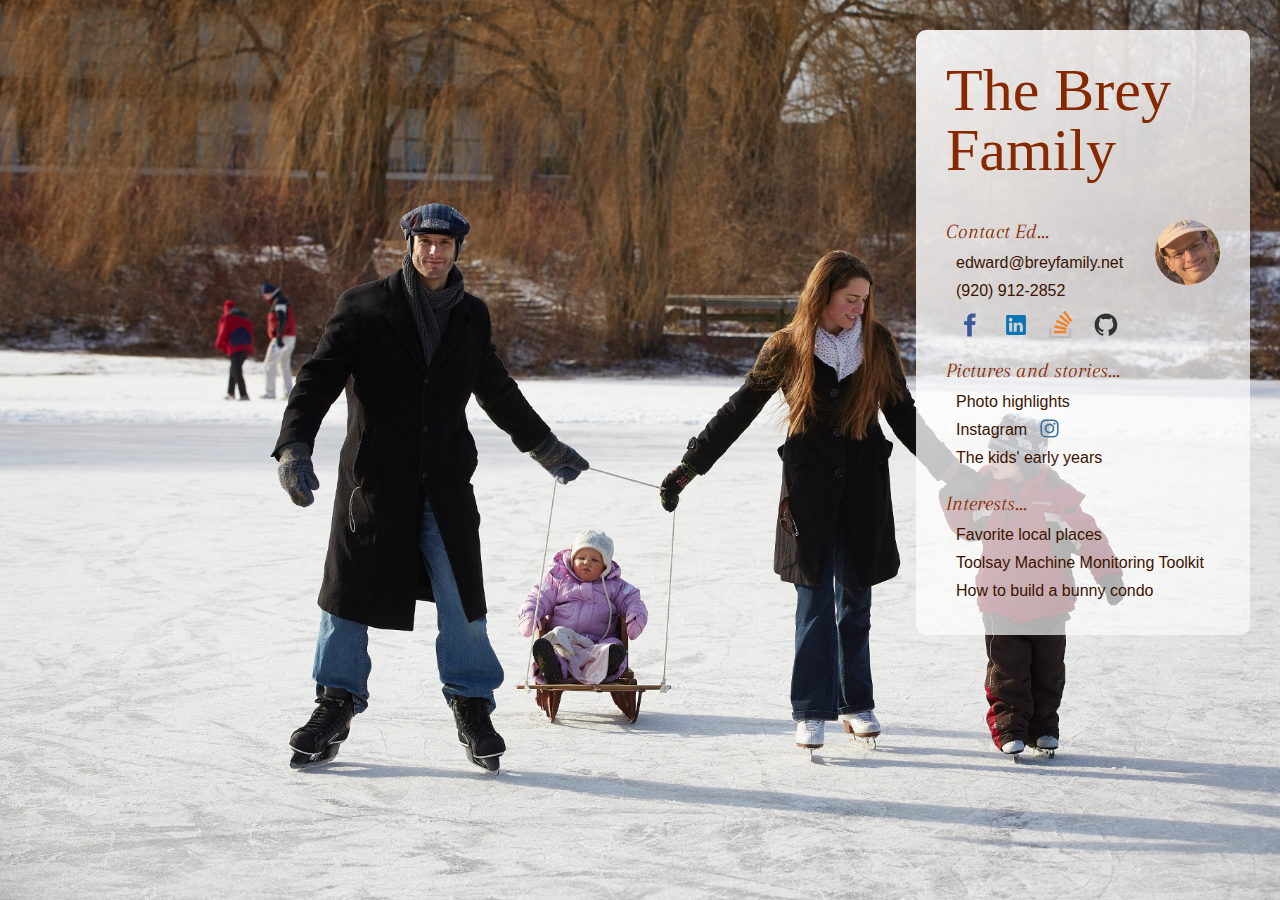
<file: index.html>
﻿<!DOCTYPE html>
<html lang="en">
<head>
	<meta charset="UTF-8" />
	<title>The Brey Family</title>
	<meta name="description" content="About the Edward Brey family." />
	<meta name="viewport" content="width=300, initial-scale=1">
	<link href="favicon.ico" rel="shortcut icon" type="image/x-icon" />
	<link href='https://fonts.googleapis.com/css?family=Arapey:400italic|Rochester' rel='stylesheet' type='text/css' />
	<link href="Site.css" rel="stylesheet" />
</head>

<body class="Home">
	<header>
		<h1>The Brey Family</h1>
		<nav>
			<img src="images/Edward.jpg">
			<p>Contact Ed…</p>
			<ul><li><a href="mailto:edward@breyfamily.net">edward@breyfamily.net</a></li></ul>
			<ul><li><a href="tel:+19209122852">(920) 912-2852</a></li></ul>
			<ul class="social"><li>
				<a href="https://www.facebook.com/edward.brey"><svg viewBox="0 0 50 50"><path style="fill:#3b5998"" d="M26 20v-3c0-1.3.3-2 2.4-2H31v-5h-4c-5 0-7 3.3-7 7v3h-4v5h4v15h6V25h4.4l.6-5h-5z"></path></svg></a>
				<a href="https://www.linkedin.com/in/edwardbrey/"><svg viewBox="0 0 50 50"><path style="fill:#0976b4" d="M36.1 12H13.9c-1.1 0-1.9.8-1.9 1.9v22.2c0 1 .9 1.9 1.9 1.9h22.2c1.1 0 1.9-.8 1.9-1.9V13.9c0-1.1-.9-1.9-1.9-1.9zM20 34h-4V22h4v12zm-2-13.6c-1.3 0-2.4-1.1-2.4-2.4 0-1.3 1.1-2.4 2.4-2.4 1.3 0 2.4 1.1 2.4 2.4 0 1.3-1.1 2.4-2.4 2.4zM34 34h-4v-6c0-1.6-.4-3.2-2-3.2s-2 1.6-2 3.2v6h-4V22h4v1.4h.2c.5-1 1.8-1.8 3.3-1.8 3.7 0 4.5 2.4 4.5 5.4v7z"></path></svg></a>
				<a href="https://stackoverflow.com/users/145173/edward-brey"><svg viewBox="0 0 120 120"><path style="fill:#bcbbbb" d="M84.4 93.8V70.6h7.7v30.9H22.6V70.6h7.7v23.2z"/><path style="fill:#f48023" d="M38.8 68.4l37.8 7.9 1.6-7.6-37.8-7.9-1.6 7.6zm5-18l35 16.3 3.2-7-35-16.4-3.2 7.1zm9.7-17.2l29.7 24.7 4.9-5.9-29.7-24.7-4.9 5.9zm19.2-18.3l-6.2 4.6 23 31 6.2-4.6-23-31zM38 86h38.6v-7.7H38V86z"/></svg></a>
				<a href="https://github.com/breyed"><svg viewBox="0 0 50 50"><path style="fill:#333" fill-rule="evenodd" clip-rule="evenodd" d="M25 10c-8.3 0-15 6.7-15 15 0 6.6 4.3 12.2 10.3 14.2.8.1 1-.3 1-.7v-2.6c-4.2.9-5.1-2-5.1-2-.7-1.7-1.7-2.2-1.7-2.2-1.4-.9.1-.9.1-.9 1.5.1 2.3 1.5 2.3 1.5 1.3 2.3 3.5 1.6 4.4 1.2.1-1 .5-1.6 1-2-3.3-.4-6.8-1.7-6.8-7.4 0-1.6.6-3 1.5-4-.2-.4-.7-1.9.1-4 0 0 1.3-.4 4.1 1.5 1.2-.3 2.5-.5 3.8-.5 1.3 0 2.6.2 3.8.5 2.9-1.9 4.1-1.5 4.1-1.5.8 2.1.3 3.6.1 4 1 1 1.5 2.4 1.5 4 0 5.8-3.5 7-6.8 7.4.5.5 1 1.4 1 2.8v4.1c0 .4.3.9 1 .7 6-2 10.2-7.6 10.2-14.2C40 16.7 33.3 10 25 10z"></path></svg></a>
			</li></ul>

			<p>Pictures and stories…</p>
			<ul><li><a href="https://photos.google.com/share/AF1QipO13EkUZVS4WrlnB9v-bXiGrLhFA9pJIfKOzpaXFKIBCd7aHYC2IxI9iUo0aIyCFw?key=V0NKdHVGZGNvNHZEaE5PSzN0aXBoVFRRcEZGVnJB">Photo highlights</a></li></ul>
			<ul><li><a href="https://www.instagram.com/edwardbrey/">
				Instagram
				<svg style="fill:#3f729b; margin-top:-50px; margin-bottom: -11px" viewBox="0 0 50 50"><path d="M25 12c-3.53 0-3.973.015-5.36.078-1.384.063-2.329.283-3.156.604a6.372 6.372 0 0 0-2.302 1.5 6.372 6.372 0 0 0-1.5 2.303c-.321.826-.54 1.771-.604 3.155C12.015 21.027 12 21.47 12 25c0 3.53.015 3.973.078 5.36.063 1.384.283 2.329.604 3.155.333.855.777 1.58 1.5 2.303a6.372 6.372 0 0 0 2.302 1.5c.827.32 1.772.54 3.156.604 1.387.063 1.83.078 5.36.078 3.53 0 3.973-.015 5.36-.078 1.384-.063 2.329-.283 3.155-.604a6.371 6.371 0 0 0 2.303-1.5 6.372 6.372 0 0 0 1.5-2.303c.32-.826.54-1.771.604-3.155.063-1.387.078-1.83.078-5.36 0-3.53-.015-3.973-.078-5.36-.063-1.384-.283-2.329-.605-3.155a6.372 6.372 0 0 0-1.499-2.303 6.371 6.371 0 0 0-2.303-1.5c-.826-.32-1.771-.54-3.155-.604C28.973 12.015 28.53 12 25 12m0 2.342c3.471 0 3.882.014 5.253.076 1.267.058 1.956.27 2.414.448.607.236 1.04.517 1.495.972.455.455.736.888.972 1.495.178.458.39 1.146.448 2.414.062 1.37.076 1.782.076 5.253s-.014 3.882-.076 5.253c-.058 1.268-.27 1.956-.448 2.414a4.028 4.028 0 0 1-.972 1.495 4.027 4.027 0 0 1-1.495.972c-.458.178-1.147.39-2.414.448-1.37.062-1.782.076-5.253.076s-3.883-.014-5.253-.076c-1.268-.058-1.956-.27-2.414-.448a4.027 4.027 0 0 1-1.495-.972 4.03 4.03 0 0 1-.972-1.495c-.178-.458-.39-1.146-.448-2.414-.062-1.37-.076-1.782-.076-5.253s.014-3.882.076-5.253c.058-1.268.27-1.956.448-2.414.236-.607.517-1.04.972-1.495a4.028 4.028 0 0 1 1.495-.972c.458-.178 1.146-.39 2.414-.448 1.37-.062 1.782-.076 5.253-.076"></path><path d="M25 18a7 7 0 1 0 0 14 7 7 0 0 0 0-14m0 11.5a4.5 4.5 0 1 1 0-9 4.5 4.5 0 0 1 0 9m8.7-11.4a1.6 1.6 0 1 1-3.2 0 1.6 1.6 0 0 1 3.2 0"></path></svg>
			</a></li></ul>
			<ul><li><a href="https://early-years.breyfamily.net">The kids' early years</a></li></ul>

			<p>Interests…</p>
			<ul><li><a href="https://www.airbnb.com/s/guidebooks?refinement_paths%5B%5D=%2Fguidebooks%2F367700">Favorite local places</a></li></ul>
			<ul><li><a href="https://toolsay.com">Toolsay Machine Monitoring Toolkit</a></li></ul>
			<ul><li><a href="bunnycage">How to build a bunny condo</a></li></ul>
		</nav>
	</header>
</body>
</html>
</file>
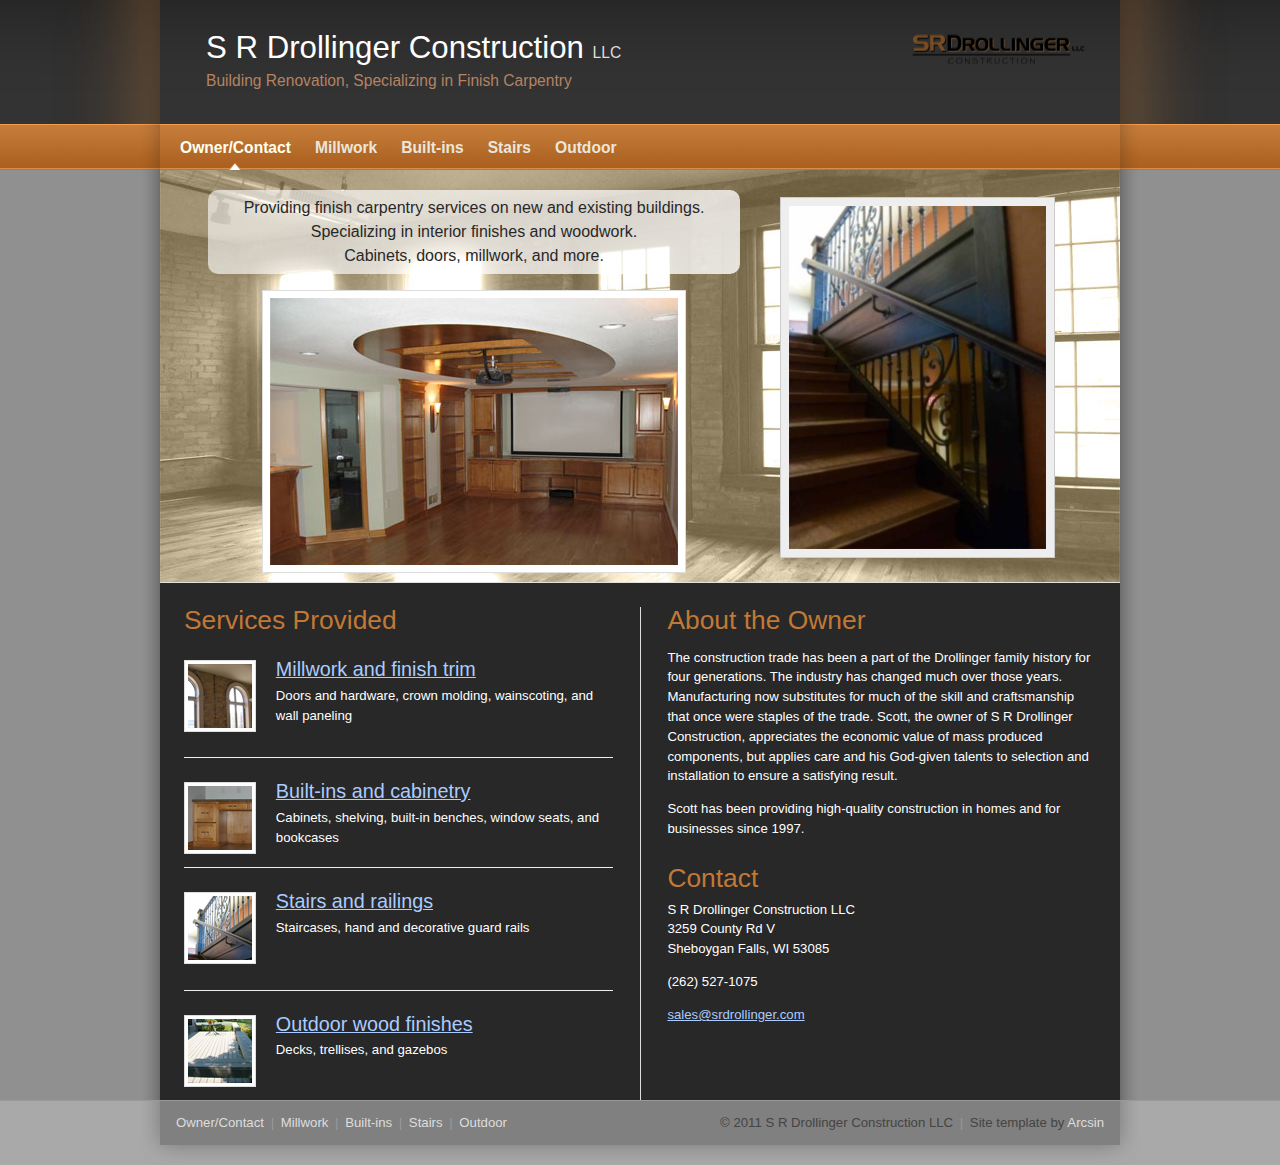
<file: srdrollinger/index.html>
﻿<!DOCTYPE html>
<html>
<head>
	<meta charset="UTF-8" />
	<meta content="S R Drollinger Construction: Building Renovation, Specializing in Finish Carpentry" name="description" />
	<meta content="finish carpentry, construction, renovation, drollinger" name="keywords" />
	<link href="favicon.ico" rel="shortcut icon" type="image/x-icon" />
	<link href="style.css" media="screen" rel="stylesheet" type="text/css" />
	<title>S R Drollinger Construction LLC</title>
	<script src="http://ajax.googleapis.com/ajax/libs/jquery/1.7/jquery.min.js" type="text/javascript"></script>
	<script type="text/javascript">
		if (typeof jQuery == 'undefined')
			document.write(unescape("%3Cscript src='jquery-1.7.1.min.js' type='text/javascript'%3E%3C/script%3E"));
	</script>
	<script type="text/javascript" src="jquery.cycle.lite.js"></script>
	<script type="text/javascript">
		$(document).ready(function () {
			$('.slideshow').cycle({
				fx: 'fade',
				speed: 4000,
				height: 343
			});
		});
	</script>
	<noscript></noscript>
</head>

<body id="top" class="home-page">
	<div id="header-wrapper">
		<div id="header-wrapper-2">
			<div class="center-wrapper">
				<div id="header">
					<div id="logo">
						<img src="Photos/Logo.png" class="right" height="34" width="179" alt="Logo" />
						<h1 id="site-title">S R Drollinger Construction <span class="site-title-suffix">LLC</span></h1>
						<h2 id="site-slogan">Building Renovation, Specializing in Finish Carpentry</h2>
					</div>
					<div id="help-wrapper">
					</div>
				</div>
			</div>
		</div>
	</div>
	<div id="navigation-wrapper">
		<div id="navigation-wrapper-2">
			<div class="center-wrapper">
				<div id="navigation">
					<ul class="tabbed">
						<li class="current_page_item"><a href=".">Owner/Contact</a></li>
						<li><a href="millwork.html">Millwork</a></li>
						<li><a href="builtins.html">Built-ins</a></li>
						<li><a href="stairs.html">Stairs</a></li>
						<li><a href="outdoor.html">Outdoor</a></li>
					</ul>
					<div class="clearer">
						&nbsp;</div>
				</div>
			</div>
		</div>
	</div>
	<div id="content-wrapper">
		<div class="center-wrapper">
			<div class="content featured-gallery">
				<div id="featured-wrapper">
					<div id="featured">
						<div class="right">
							<div class="slideshow">
								<img src="Photos/OakIronRailing.jpg" alt="Oak and Iron Railing" />
								<img src="Photos/Basement15.jpg" alt="Basement" />
								<img src="Photos/CedarTrellis.jpg" alt="Cedar Trellis" />
							</div>
						</div>
						<div style="font-size: x-large;text-align:center">
							<p class="featured-description">Providing finish carpentry services on new and existing buildings.  Specializing in interior finishes and woodwork.<br />Cabinets, doors, millwork, and more.</p>
							<img class="bordered" style="padding:7px" alt="Windows" src="Photos/BasementHomePage.jpg" />
						</div>
						&nbsp;<div class="clearer">&nbsp;</div>
					</div>
				</div>
			</div>
			<div id="main" class="content">
				<div class="separator-vertical">
					<div class="col2 left">
						<div class="clearer">
							&nbsp;</div>
						<h2 style="margin-bottom:1em">Services Provided</h2>
						<img alt="Finish trim" class="left bordered" height="64" src="Photos/FinishTrimCrop.png" width="64" />
						<h3><a href="millwork.html">Millwork and finish trim</a></h3>
						<p>Doors and hardware, crown molding, wainscoting, and wall paneling</p>
						<div class="clearer">
							&nbsp;</div>
						<div class="content-separator">
						</div>
						<img alt="Built-in" class="left bordered" height="64" src="Photos/BuiltInThumbnail.png" width="64" />
						<h3><a href="builtins.html">Built-ins and cabinetry</a></h3>
						<p>Cabinets, shelving, built-in benches, window seats, and bookcases</p>
						<div class="content-separator">
						</div>
						<img alt="Stair thumbnail" class="left bordered" height="64" src="Photos/StairThumbnail.png" width="64" />
						<h3><a href="stairs.html">Stairs and railings</a></h3>
						<p>Staircases, hand and decorative guard rails</p>
						<div class="clearer">
							&nbsp;</div>
						<div class="content-separator">
						</div>
						<img alt="Deck" class="left bordered" height="64" src="Photos/DeckThumbnail.png" width="64" />
						<h3><a href="outdoor.html">Outdoor wood finishes</a></h3>
						<p>Decks, trellises, and gazebos</p>
						<div class="clearer">
							&nbsp;</div>
					</div>
					<div class="col2 right">
						<h2 style="margin-bottom:1ex">About the Owner</h2>
						<p>The construction trade has been a part of the Drollinger family history for four generations.  The industry has changed much over those years. Manufacturing now substitutes for much of the skill and craftsmanship that once were staples of the trade. Scott, the owner of S R Drollinger Construction, appreciates the economic value of mass produced components, but applies care and his God-given talents to selection and installation to ensure a satisfying result.</p>
						<p>Scott has been providing high-quality construction in homes and for businesses since 1997.</p>
						<h2 style="margin-top:1em">Contact</h2>
						<p>S R Drollinger Construction LLC<br />
						3259 County Rd V<br />
						Sheboygan Falls, WI 53085</p>
						<p>(262) 527-1075</p>
						<p><a href="mailto:sales@srdrollinger.com">sales@srdrollinger.com</a></p>
					</div>
					<div class="clearer">
						&nbsp;</div>
				</div>
			</div>
		</div>
	</div>
	<div id="footer-wrapper">
		<div class="center-wrapper">
			<div id="footer">
				<div class="right">
					&copy; 2011 S R Drollinger Construction LLC <span class="text-separator">|</span> Site template by <a href="http://arcsin.se/">Arcsin</a> 
				</div>
				<div>
					<a href=".">Owner/Contact</a> <span class="text-separator">|</span> <a href="millwork.html">Millwork</a> <span class="text-separator">|</span> <a href="builtins.html">Built-ins</a> <span class="text-separator">|</span> <a href="stairs.html">Stairs</a> <span class="text-separator">|</span> <a href="outdoor.html">Outdoor</a>
				</div>
				<div class="clearer">&nbsp;</div>
			</div>
		</div>
	</div>
</body>
</html>
</file>
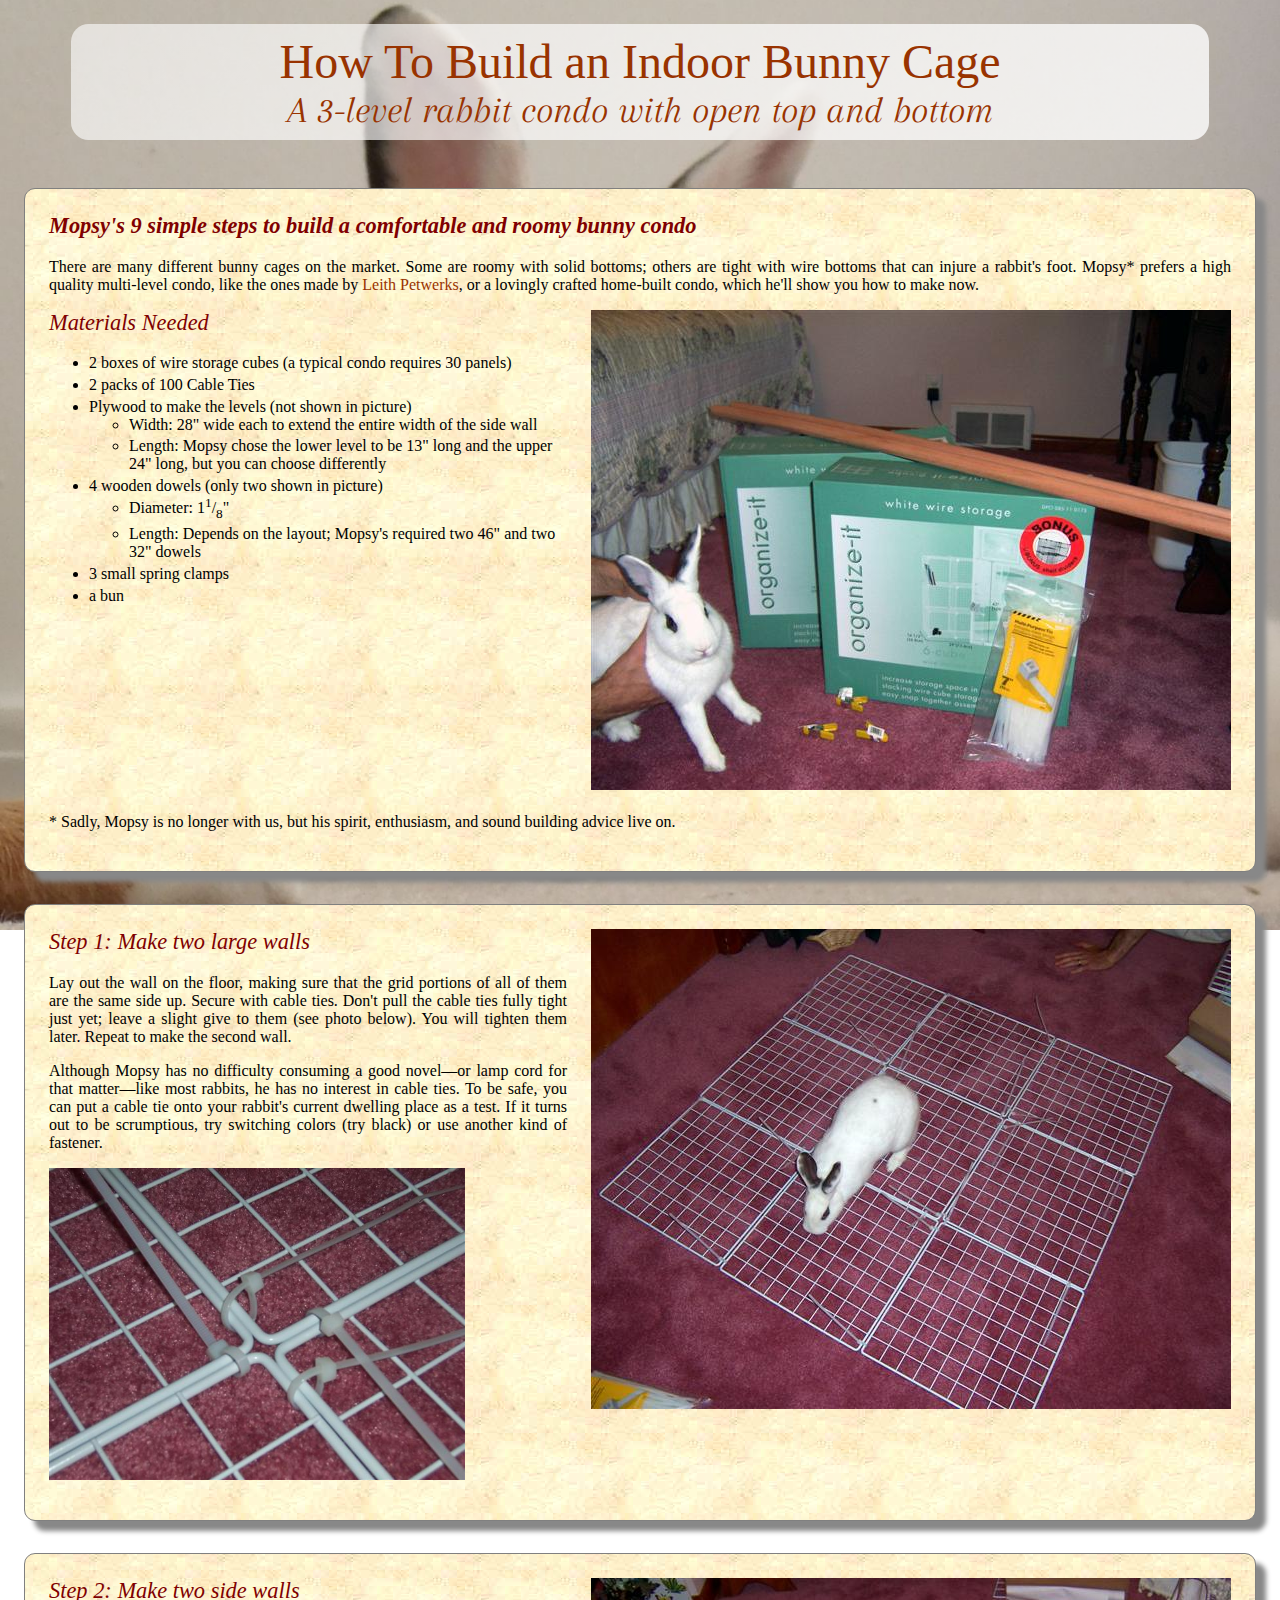
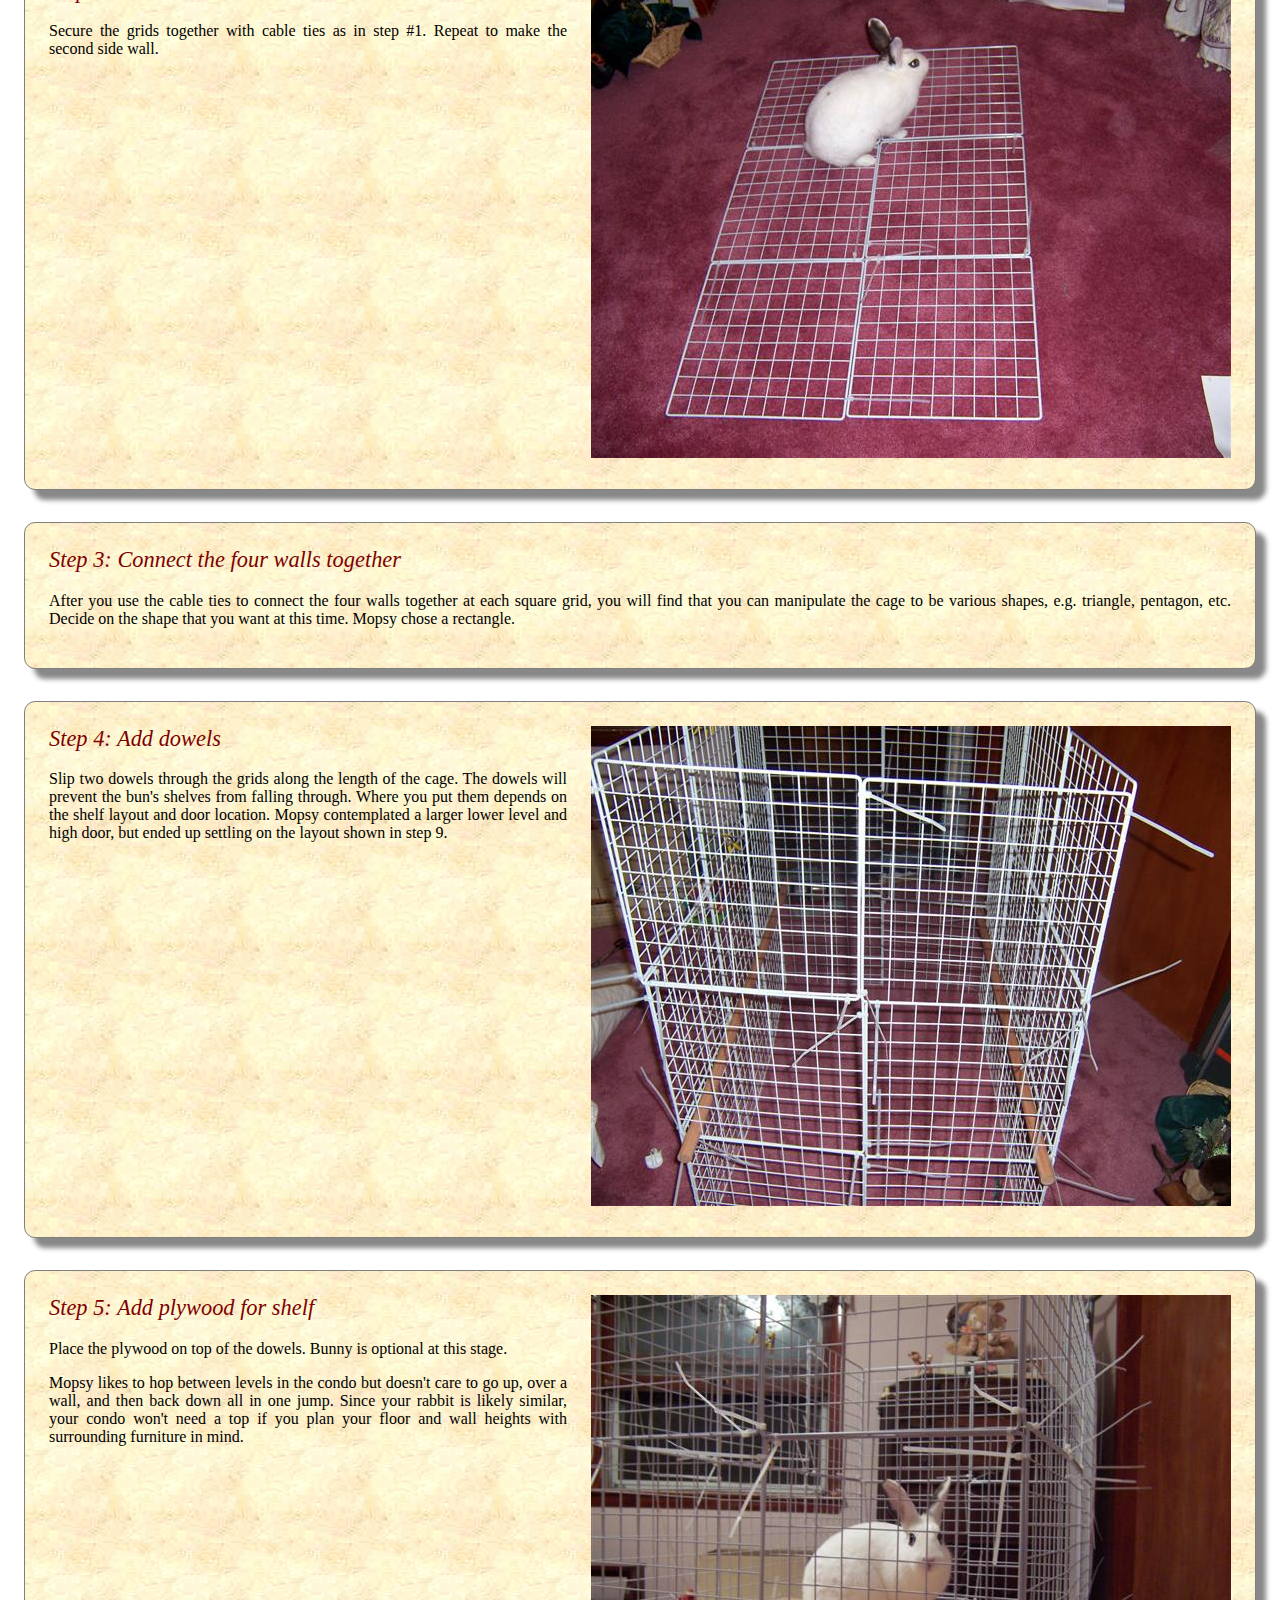
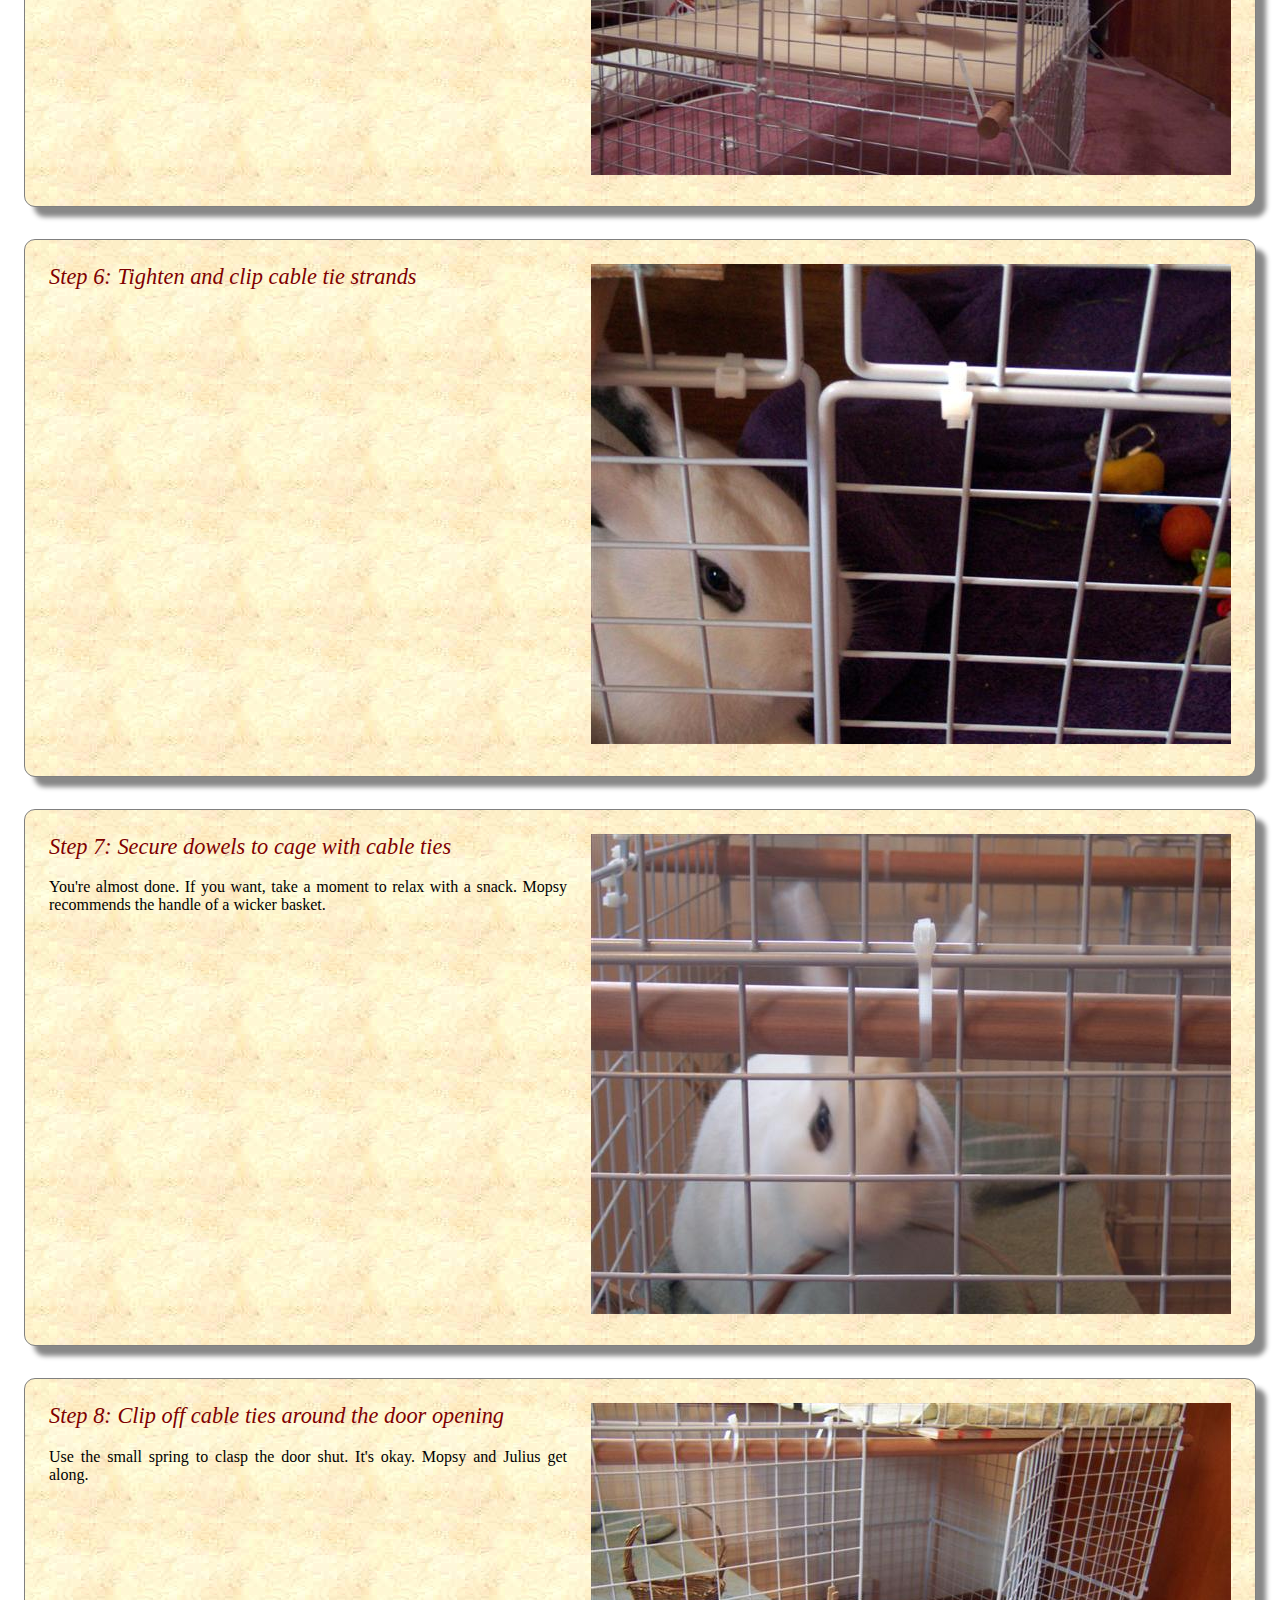
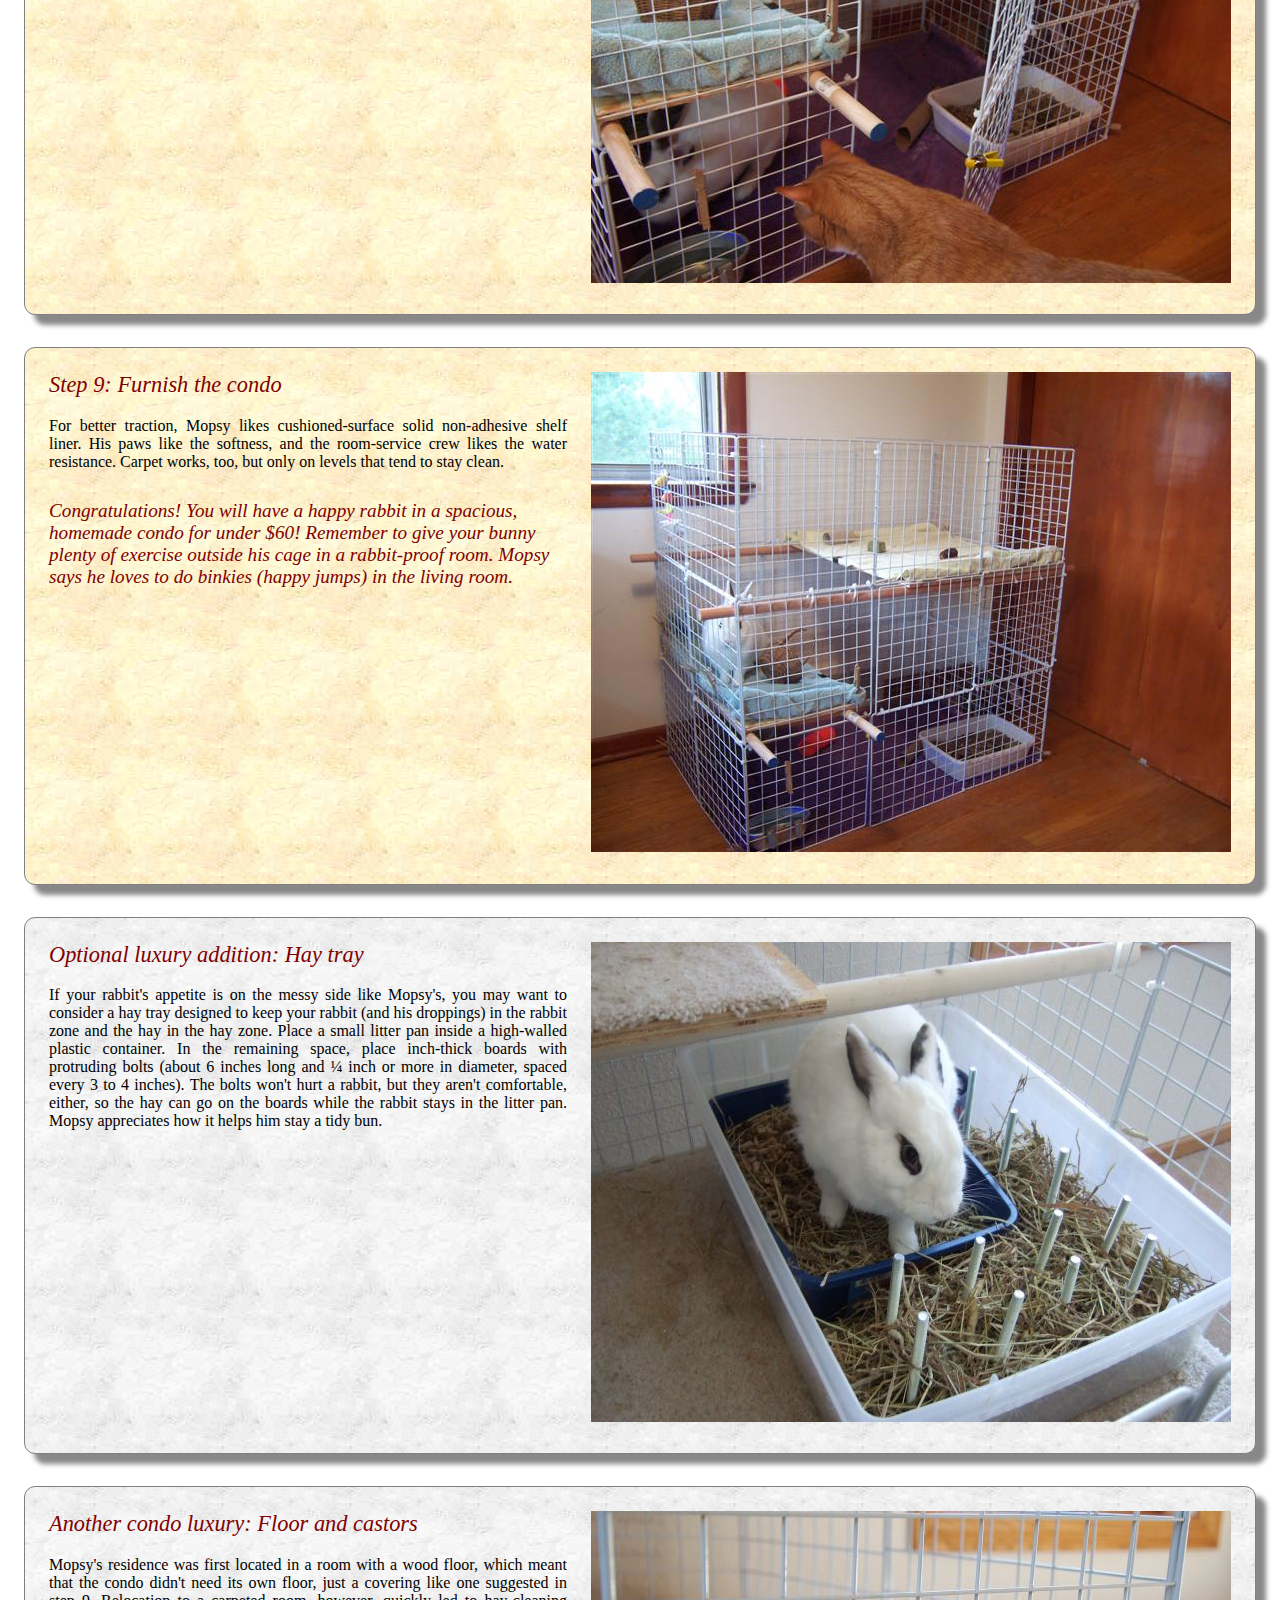
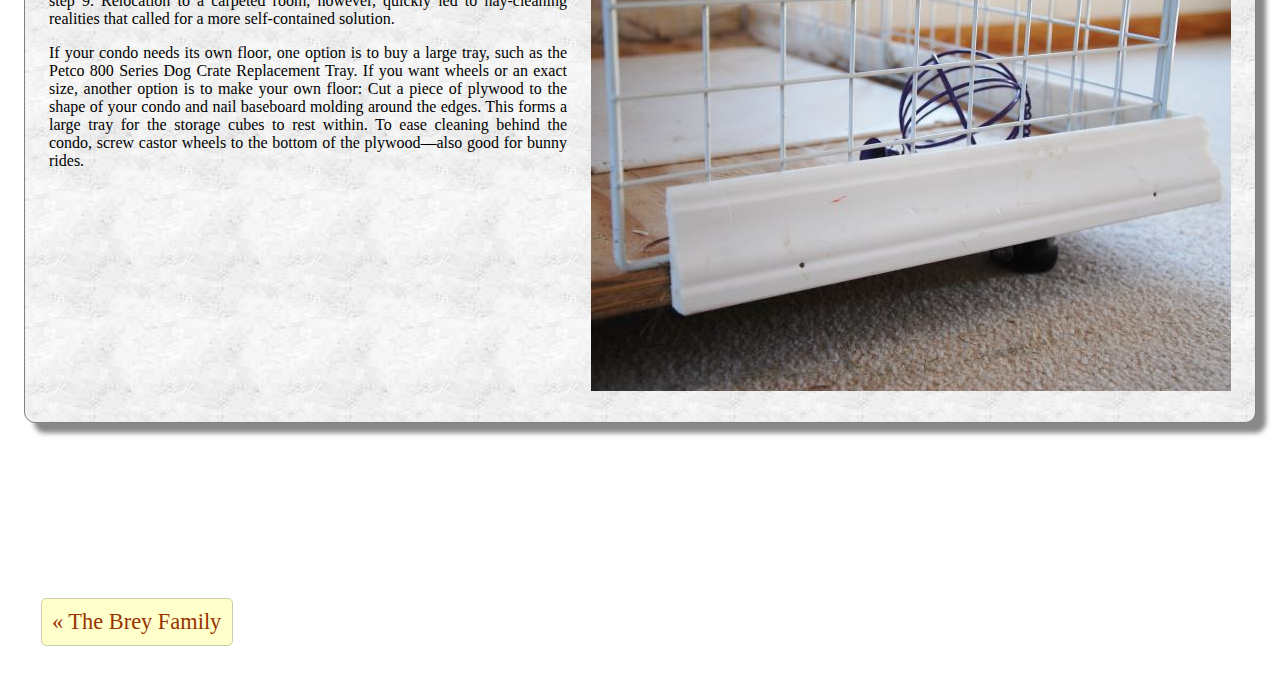
<file: bunnycage.html>
﻿<!DOCTYPE html>
<html lang="en">
<head>
	<meta charset="UTF-8" />
	<title>How To Build an Indoor Bunny Cage</title>
	<meta name="description" content="How to build an indoor 3-level condo with open top and bottom" />
	<meta name="keywords" content="house rabbit, bunny, indoor, cage, condo, multi-level" />
	<link href="favicon.ico" rel="shortcut icon" type="image/x-icon" />
	<link href='http://fonts.googleapis.com/css?family=Arapey:400italic|Rochester' rel='stylesheet' type='text/css' />
	<link href="ContentPage.css" rel="stylesheet" />
</head>

<body class="PhotoDirections">
	<h1>How To Build an Indoor Bunny Cage
		<small>A 3-level rabbit condo with open top and bottom</small>
	</h1>

	<div class="Step">
		<h2><b>Mopsy's 9 simple steps to build a comfortable and roomy bunny condo</b></h2>

		<p>There are many different bunny cages on the market. Some are roomy with solid bottoms; others are tight with wire bottoms that can injure a rabbit's foot. Mopsy* prefers a high quality multi-level condo, like the ones made by <a href="http://www.leithpetwerks.com/">Leith Petwerks</a>, or a lovingly crafted home-built condo, which he'll show you how to make now.</p>

		<img src="images/bunnycage/MaterialsNeeded.jpg" alt="Materials" width="640" height="480" />
		<h2>Materials Needed</h2>
		<ul>
			<li>2 boxes of wire storage cubes (a typical condo requires 30 panels)</li>
			<li>2 packs of 100 Cable Ties</li>
			<li>Plywood to make the levels (not shown in picture)
				
				<ul>
					<li>Width: 28" wide each to extend the entire width of the side wall</li>
					<li>Length: Mopsy chose the lower level to be 13" long and the upper 24" long, but you can choose differently</li>
				</ul>
			</li>
			<li>4 wooden dowels (only two shown in picture)
				
				<ul>
					<li>Diameter: 1<sup>1</sup>/<sub>8</sub>"</li>
					<li>Length: Depends on the layout; Mopsy's required two 46" and two 32" dowels</li>
				</ul>
			</li>
			<li>3 small spring clamps</li>
			<li>a bun </li>
		</ul>
		<div class="clear"></div>
		<p>* Sadly, Mopsy is no longer with us, but his spirit, enthusiasm, and sound building advice live on.</p>
	</div>

	<div class="Step">
		<img src="images/bunnycage/CageLength.jpg" alt="A Wall" width="640" height="480" />
		<h2>Step 1: Make two large walls</h2>
		<p>Lay out the wall on the floor, making sure that the grid portions of all of them are the same side up. Secure with cable ties. Don't pull the cable ties fully tight just yet; leave a slight give to them (see photo below). You will tighten them later. Repeat to make the second wall.</p>
		<p>Although Mopsy has no difficulty consuming a good novel&mdash;or lamp cord for that matter&mdash;like most rabbits, he has no interest in cable ties. To be safe, you can put a cable tie onto your rabbit's current dwelling place as a test. If it turns out to be scrumptious, try switching colors (try black) or use another kind of fastener.</p>
		<p>
			<img src="images/bunnycage/CableTies.jpg" alt="Secure" width="416" height="312" />
		</p>
		<div class="clear"></div>
	</div>

	<div class="Step">
		<img src="images/bunnycage/CageWidth.jpg" alt="Side Wall" width="640" height="480" />
		<h2>Step 2: Make two side walls</h2>
		<p>Secure the grids together with cable ties as in step #1. Repeat to make the second side wall.</p>
		<div class="clear"></div>
	</div>

	<div class="Step">
		<h2>Step 3: Connect the four walls together</h2>
		<p>After you use the cable ties to connect the four walls together at each square grid, you will find that you can manipulate the cage to be various shapes, e.g. triangle, pentagon, etc. Decide on the shape that you want at this time. Mopsy chose a rectangle.</p>
		<div class="clear"></div>
	</div>

	<div class="Step">
		<img src="images/bunnycage/DowelsInCage.jpg" alt="Dowels" width="640" height="480" />
		<h2>Step 4: Add dowels</h2>
		<p>Slip two dowels through the grids along the length of the cage. The dowels will prevent the bun's shelves from falling through. Where you put them depends on the shelf layout and door location. Mopsy contemplated a larger lower level and high door, but ended up settling on the layout shown in step 9.</p>
		<div class="clear"></div>
	</div>

	<div class="Step">
		<img src="images/bunnycage/PlywoodOnDowels.jpg" alt="Plywood on Dowels" width="640" height="480" />
		<h2>Step 5: Add plywood for shelf</h2>
		<p>Place the plywood on top of the dowels. Bunny is optional at this stage.</p>
		<p>Mopsy likes to hop between levels in the condo but doesn't care to go up, over a wall, and then back down all in one jump. Since your rabbit is likely similar, your condo won't need a top if you plan your floor and wall heights with surrounding furniture in mind.</p>
		<div class="clear"></div>
	</div>

	<div class="Step">
		<img src="images/bunnycage/ClipCableTies.jpg" alt="Clip Cable Ties" width="640" height="480" />
		<h2>Step 6: Tighten and clip cable tie strands</h2>
		<div class="clear"></div>
	</div>

	<div class="Step">
		<img src="images/bunnycage/TieDowels.jpg" alt="Secure Dowels" width="640" height="480" />
		<h2>Step 7: Secure dowels to cage with cable ties</h2>
		<p>You're almost done. If you want, take a moment to relax with a snack. Mopsy recommends the handle of a wicker basket.</p>
		<div class="clear"></div>
	</div>

	<div class="Step">
		<img src="images/bunnycage/Door.jpg" alt="Clip Cable Ties" width="640" height="480" />
		<h2>Step 8: Clip off cable ties around the door opening</h2>
		<p>Use the small spring to clasp the door shut. It's okay. Mopsy and Julius get along.</p>
		<div class="clear"></div>
	</div>

	<div class="Step">
		<img src="images/bunnycage/FinishedCage.jpg" alt="Finished Cage" width="640" height="480" />
		<h2>Step 9: Furnish the condo</h2>
		<p>For better traction, Mopsy likes cushioned-surface solid non-adhesive shelf liner. His paws like the softness, and the room-service crew likes the water resistance. Carpet works, too, but only on levels that tend to stay clean.</p>
		<h3>Congratulations! You will have a happy rabbit in a spacious, homemade condo for under $60! Remember to give your bunny plenty of exercise outside his cage in a rabbit-proof room. Mopsy says he loves to do binkies (happy jumps) in the living room.</h3>
		<div class="clear"></div>
	</div>

	<div class="Step OptionalStep">
		<img src="images/bunnycage/HayTray.jpg" alt="Hay Tray" width="640" height="480" />
		<h2>Optional luxury addition: Hay tray</h2>
		<p>If your rabbit's appetite is on the messy side like Mopsy's, you may want to consider a hay tray designed to keep your rabbit (and his droppings) in the rabbit zone and the hay in the hay zone. Place a small litter pan inside a high-walled plastic container. In the remaining space, place inch-thick boards with protruding bolts (about 6 inches long and &frac14; inch or more in diameter, spaced every 3 to 4 inches). The bolts won't hurt a rabbit, but they aren't comfortable, either, so the hay can go on the boards while the rabbit stays in the litter pan. Mopsy appreciates how it helps him stay a tidy bun.</p>
		<div class="clear"></div>
	</div>

	<div class="Step OptionalStep">
		<img src="images/bunnycage/Floor.jpg" alt="Hay Tray" width="640" height="480" />
		<h2>Another condo luxury: Floor and castors</h2>
		<p>Mopsy's residence was first located in a room with a wood floor, which meant that the condo didn't need its own floor, just a covering like one suggested in step 9. Relocation to a carpeted room, however, quickly led to hay-cleaning realities that called for a more self-contained solution.</p>
		<p>If your condo needs its own floor, one option is to buy a large tray, such as the Petco 800 Series Dog Crate Replacement Tray. If you want wheels or an exact size, another option is to make your own floor: Cut a piece of plywood to the shape of your condo and nail baseboard molding around the edges. This forms a large tray for the storage cubes to rest within. To ease cleaning behind the condo, screw castor wheels to the bottom of the plywood&mdash;also good for bunny rides.</p>
		<div class="clear"></div>
	</div>

	<div id="disqus_thread"></div>
	<script type="text/javascript">
		var disqus_shortname = 'breyfamily';
		var disqus_identifier = 'bunnycage';
		var disqus_url = 'http://breyfamily.net/bunnycage.html';
		var disqus_developer = 0;
		(function () {
			var dsq = document.createElement('script'); dsq.type = 'text/javascript'; dsq.async = true;
			dsq.src = 'http://' + disqus_shortname + '.disqus.com/embed.js';
			(document.getElementsByTagName('head')[0] || document.getElementsByTagName('body')[0]).appendChild(dsq);
		})();
		</script>
	<noscript></noscript>

	<div class="NavFooter"><span><a href=".">&#0171; The Brey Family</a></span></div>

	<script>
		(function (i, s, o, g, r, a, m) {
			i['GoogleAnalyticsObject'] = r; i[r] = i[r] || function () {
				(i[r].q = i[r].q || []).push(arguments)
			}, i[r].l = 1 * new Date(); a = s.createElement(o),
			m = s.getElementsByTagName(o)[0]; a.async = 1; a.src = g; m.parentNode.insertBefore(a, m)
		})(window, document, 'script', '//www.google-analytics.com/analytics.js', 'ga');

		ga('create', 'UA-39859620-1', 'breyfamily.net');
		ga('send', 'pageview');
	</script>
</body>
</html>
</file>
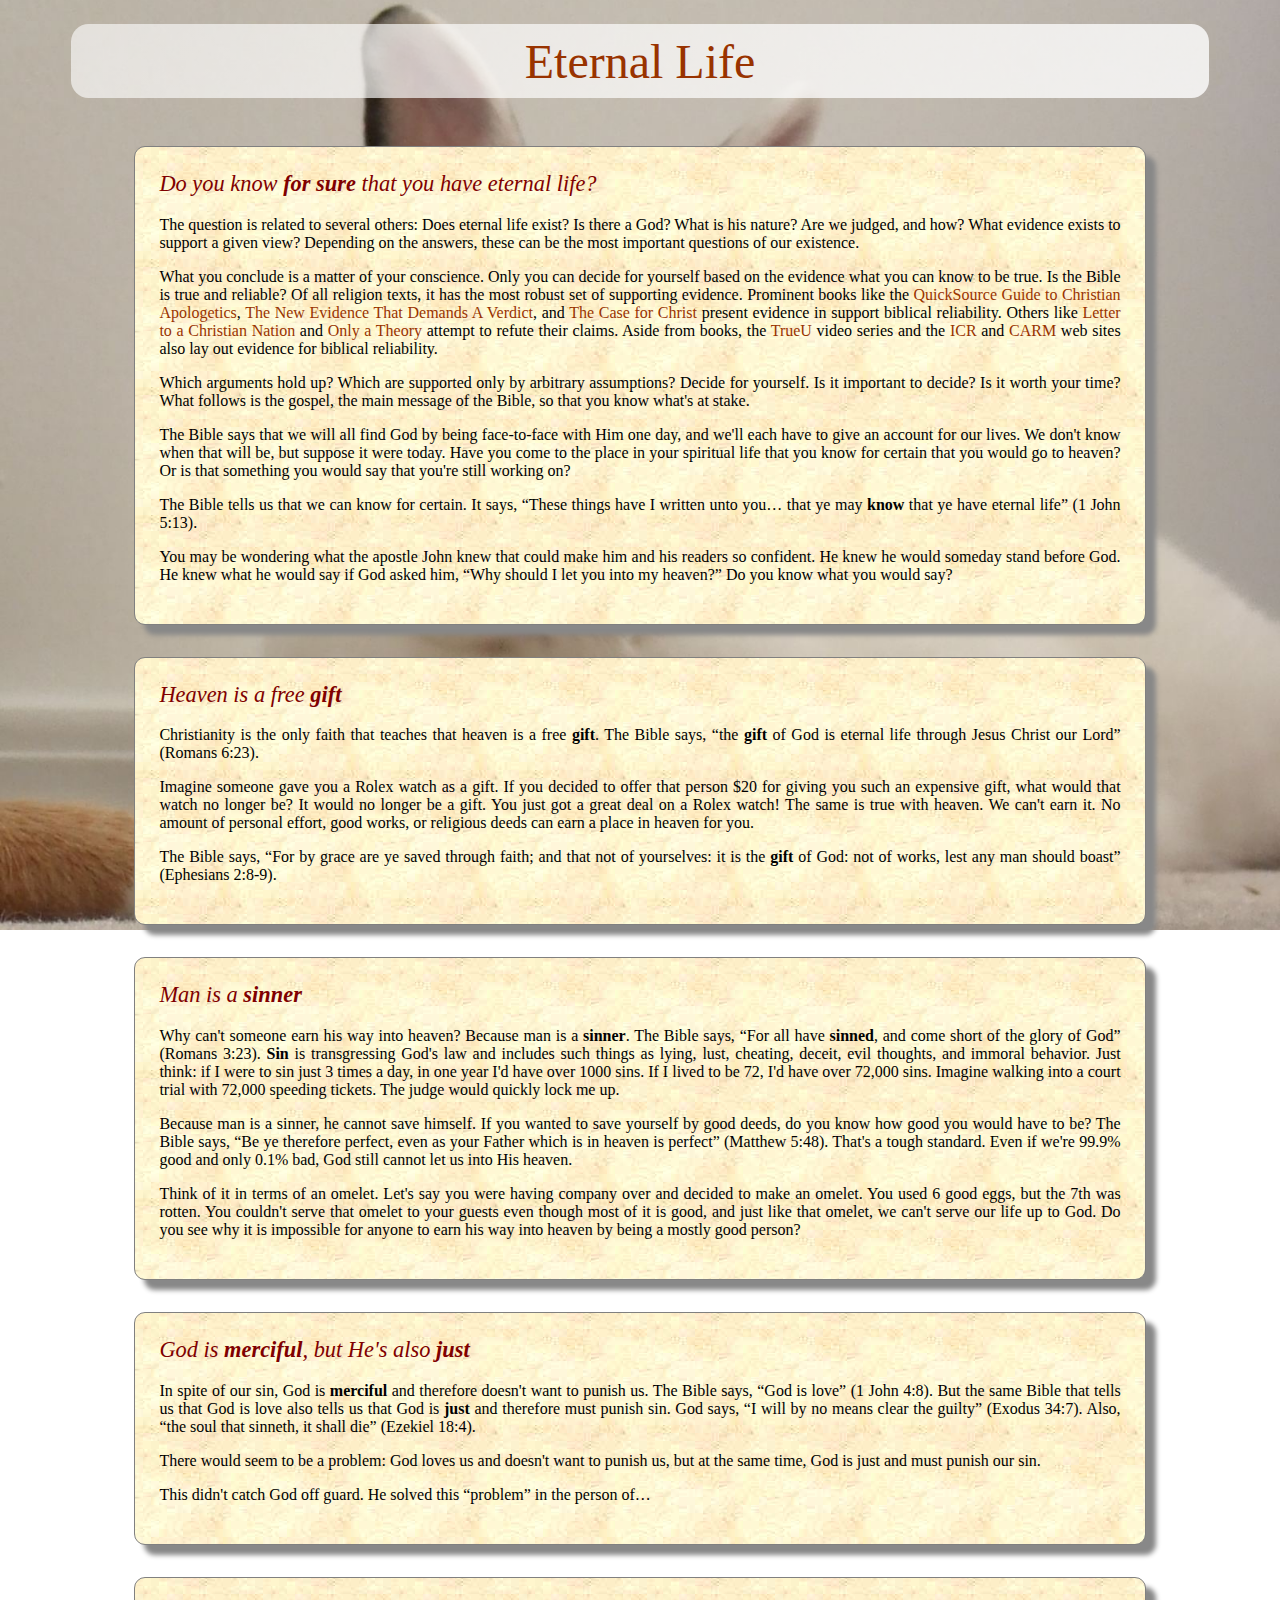
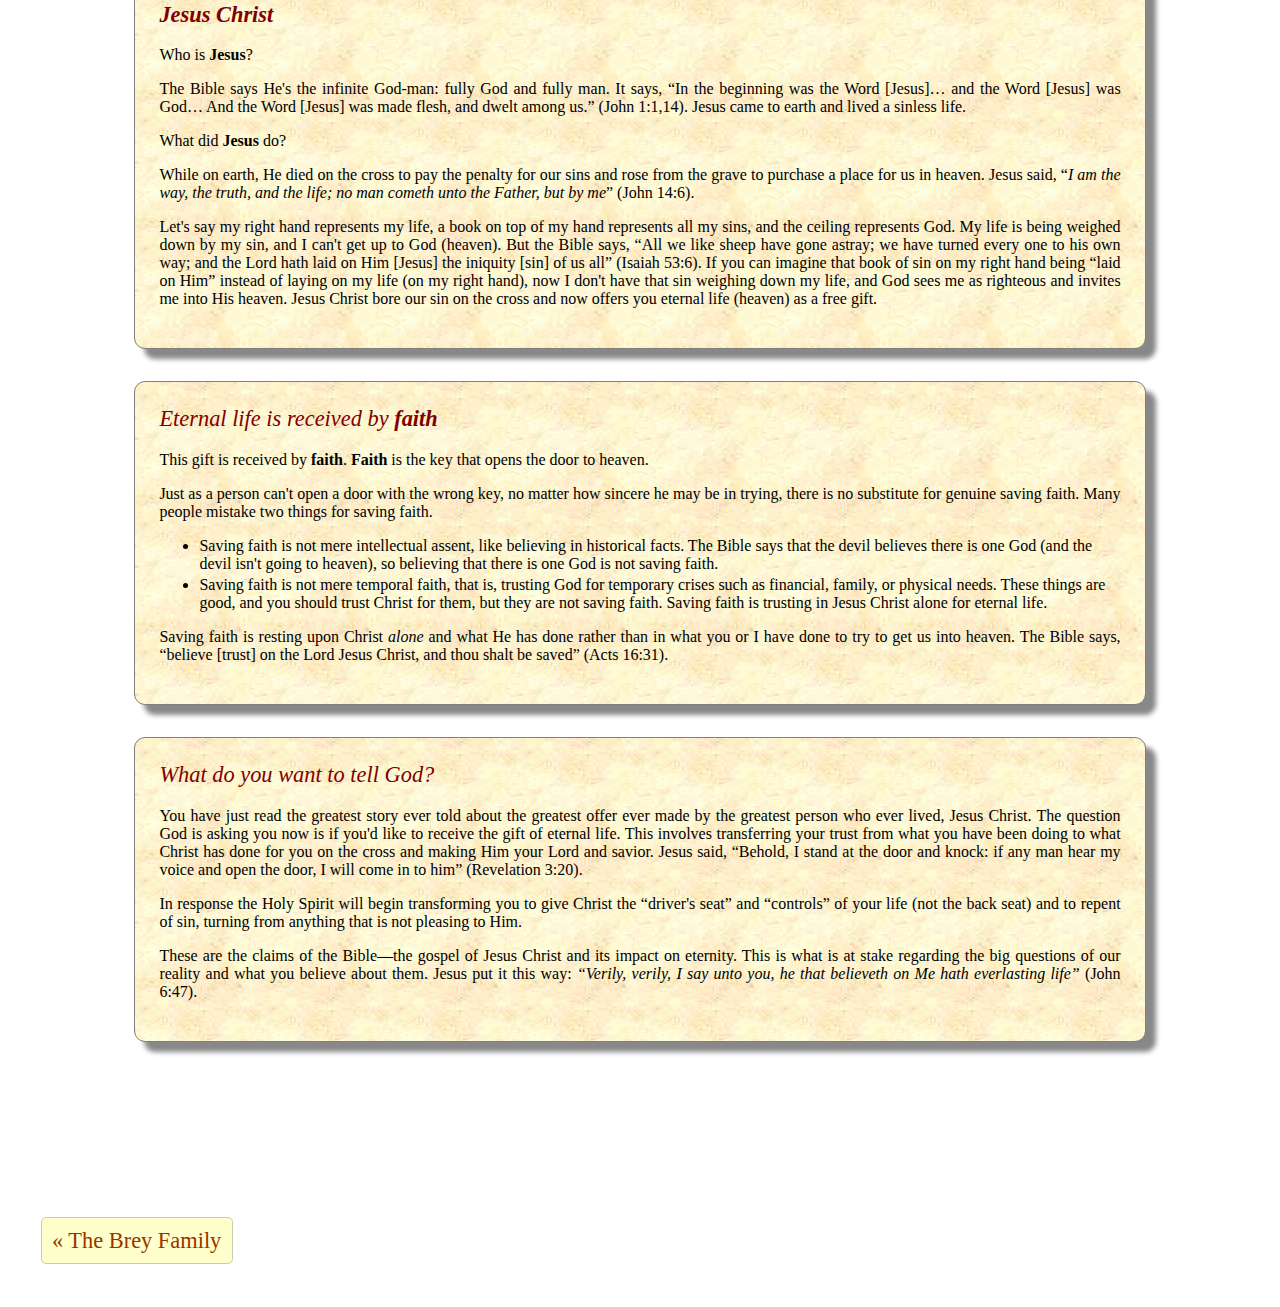
<file: eternallife.html>
<!DOCTYPE html>
<html>
	<head>
		<meta charset="UTF-8" />
		<title>Eternal Life</title>
		<meta name="description" content="The main message of the Bible about eternal life" />
		<meta name="keywords" content="Bible, eternal life, salvation" />
		<link href="favicon.ico" rel="shortcut icon" type="image/x-icon" />
		<link href='http://fonts.googleapis.com/css?family=Arapey:400italic|Rochester' rel='stylesheet' type='text/css' />
		<link href="ContentPage.css" rel="stylesheet" />
	</head>

	<body>
		<h1>Eternal Life</h1>

		<div class="Step">
			<h2>Do you know <strong>for sure</strong> that you have eternal life?</h2>

			<p>The question is related to several others:
			Does eternal life exist? Is there a God? What is his nature? Are we judged, and how?
			What evidence exists to support a given view?
			Depending on the answers, these can be the most important questions of our existence.</p>

			<p>What you conclude is a matter of your conscience.
			Only you can decide for yourself based on the evidence what you can know to be true.
			Is the Bible is true and reliable? Of all religion texts, it has the most robust set of supporting evidence.
			Prominent books like the
			<a href="http://books.google.com/books?id=PabMFx_O5vIC">QuickSource Guide to Christian Apologetics</a>,
			<a href="http://books.google.com/books?id=65qYPwAACAAJ">The New Evidence That Demands A Verdict</a>, and
			<a href="http://books.google.com/books?id=ydVw3pbYZbgC">The Case for Christ</a>
			present evidence in support biblical reliability.
			Others like
			<a href="http://books.google.com/books?id=ypyMZlkgHGIC">Letter to a Christian Nation</a> and
			<a href="http://books.google.com/books?id=5R2bXoFQJh8C">Only a Theory</a> attempt to refute their claims.
			Aside from books, the <a href="http://www.trueu.org/">TrueU</a> video series and
			the <a href="http://www.icr.org/scripture/">ICR</a> and <a href="http://www.carm.org/evidence-and-answers">CARM</a>
			web sites also lay out evidence for biblical reliability.</p>

			<p>Which arguments hold up? Which are supported only by arbitrary assumptions? Decide for yourself.
			Is it important to decide? Is it worth your time? What follows is the gospel, the main message of the Bible,
			so that you know what's at stake.

			<p>The Bible says that we will all find God by being face-to-face with Him one day, and we'll each have 
			to give an account for our lives. We don't know when that will be, but suppose it were today. 
			Have you come to the place in your spiritual life that you know for certain that you
			would go to heaven? Or is that something you would say that you're still working on?

			<p>The Bible tells us that we can know for certain. It says,
			&ldquo;These things have I written unto you&hellip; that ye may 
			<strong>know</strong> that ye have eternal life&rdquo; (1 John 5:13).

			<p>You may be wondering what the apostle John knew that could make him and his readers so confident.
			He knew he would someday stand before God. He knew what he would say if God asked him,
			&ldquo;Why should I let you into my heaven?&rdquo;

			Do you know what you would say?
		</div>

		<div class="Step">
			<h2>Heaven is a free <strong>gift</strong></h2>

			<p>Christianity is the only faith that teaches that heaven is a free 
			<strong>gift</strong>. The Bible says, &ldquo;the <strong>gift</strong> of God is 
			eternal life through Jesus Christ our Lord&rdquo; (Romans 6:23).

			<p>Imagine someone 
			gave you a Rolex watch as a gift. If you decided to offer that person $20 for 
			giving you such an expensive gift, what would that watch no longer be? It 
			would no longer be a gift. You just got a great deal on a Rolex watch! The 
			same is true with heaven. We can't earn it. No amount of personal effort, good 
			works, or religious deeds can earn a place in heaven for you.
			
			<p>The Bible says, 
			&ldquo;For by grace are ye saved through faith; and that not of yourselves: it is the 
			<strong>gift</strong> of God: not of works, lest any man should boast&rdquo;
			(Ephesians 2:8-9).
		</div>

		<div class="Step">
			<h2>Man is a <strong>sinner</strong></h2>

			<p>Why can't someone earn his way into 
			heaven? Because man is a <strong>sinner</strong>. The Bible says, &ldquo;For all 
			have <strong>sinned</strong>, and come short of the glory of God&rdquo; (Romans 
			3:23). <strong>Sin</strong> is transgressing God's law and includes such things 
			as lying, lust, cheating, deceit, evil thoughts, and immoral behavior. 
			Just think: if I were to sin just 3 times a day, in one year I'd have over 1000 
			sins. If I lived to be 72, I'd have over 72,000 sins. Imagine walking into a 
			court trial with 72,000 speeding tickets. The judge would quickly lock me 
			up.

			<p>Because man is a sinner, he cannot save 
			himself. If you wanted to save yourself by good deeds, do you know how good you 
			would have to be? The Bible says, &ldquo;Be ye therefore perfect, even as your Father 
			which is in heaven is perfect&rdquo; (Matthew 5:48). That's a tough standard. 
			Even if we're 99.9% good and only 0.1% bad, God still cannot let us into His 
			heaven.

			<p>Think of it in terms of an omelet. Let's say you were having company 
			over and decided to make an omelet. You used 6 good eggs, but the 7th was 
			rotten. You couldn't serve that omelet to your guests even though most of it is 
			good, and just like that omelet, we can't serve our life up to God. Do you see 
			why it is impossible for anyone to earn his way into heaven by 
			being a mostly good person?
		</div>

		<div class="Step">
			<h2>God is <strong>merciful</strong>, but He's also<strong> just</strong></h2>

			<p>In spite of our sin, God is 
			<strong>merciful</strong> and therefore doesn't want to punish us. The Bible 
			says, &ldquo;God is love&rdquo; (1 John 4:8). But the same Bible that tells us that God 
			is love also tells us that God is <strong>just</strong> and therefore must 
			punish sin. God says, &ldquo;I will by no means clear the guilty&rdquo; (Exodus 34:7). 
			Also, &ldquo;the soul that sinneth, it shall die&rdquo; (Ezekiel 18:4).

			<p>There would seem to be a problem: God loves us and 
			doesn't want to punish us, but at the same time, God is just and must punish our 
			sin.

			<p>This didn't catch God off guard.  He solved this &ldquo;problem&rdquo; in the person of&hellip;
		</div>

		<div class="Step">
			<h2><strong>Jesus Christ</strong></h2>

			<p>Who is <strong>Jesus</strong>?

			<p>The Bible says He's the infinite God-man: fully God and fully man. 
			It says, &ldquo;In the beginning was the Word [Jesus]&hellip; and the Word [Jesus] was 
			God&hellip; And the Word [Jesus] was made flesh, and dwelt among us.&rdquo; (John 
			1:1,14). Jesus came to earth and lived a sinless life.

			<p>What did <strong>Jesus</strong> do?

			<p>While on earth, He died 
			on the cross to pay the penalty for our sins and rose from the grave to purchase 
			a place for us in heaven. Jesus said, &ldquo;<em>I am the way, the truth, and the 
			life; no man cometh unto the Father, but by me</em>&rdquo; (John 14:6).

			<p>Let's say my right hand represents my 
			life, a book on top of my hand represents all my sins,  
			and the ceiling represents God. My life is being weighed down by my sin, and I 
			can't get up to God (heaven). But the Bible says, &ldquo;All we like sheep have gone 
			astray; we have turned every one to his own way; and the Lord hath laid on Him 
			[Jesus] the iniquity [sin] of us all&rdquo; (Isaiah 53:6).
			If you can imagine that 
			book of sin on my right hand being &ldquo;laid on Him&rdquo; instead of laying on my life 
			(on my right hand), now I don't have that sin weighing down my life, and God
			sees me as righteous and invites me into His heaven. Jesus Christ bore our
			sin on the cross and now offers you eternal life (heaven) as a free gift.
		</div>

		<div class="Step">
			<h2>Eternal life is received by<strong> faith</strong></h2>

			<p>This gift is received by <strong>faith</strong>. <strong>Faith</strong> is 
			the key that opens the door to heaven.
			
			<p>Just as a person can't open a door with the wrong key, no matter how sincere he may
			be in trying, there is no substitute for genuine saving faith. Many people mistake two things for saving faith.</p>
			
			<ul>
				<li>Saving faith is not mere intellectual assent, like believing in 
				historical facts. The Bible says that the devil believes there is one God (and 
				the devil isn't going to heaven), so believing that there is one God is not 
				saving faith.
				<li>Saving faith is not mere temporal faith, that is, trusting God 
				for temporary crises such as financial, family, or physical needs. These things
				are good, and you should trust Christ for them, but they are not saving faith. 
				Saving faith is trusting in Jesus Christ alone for eternal life.
			</ul>
			
			<p>Saving faith is resting upon Christ <em>alone</em> and what He has done rather than in what you or I have 
			done to try to get us into heaven. The Bible says, &ldquo;believe [trust] on the Lord Jesus Christ,
			and thou shalt be saved&rdquo; (Acts 16:31).
		</div>

		<div class="Step">
			<h2>What do you want to tell God?</h2>

			<p>You have just read the greatest story ever told about the greatest offer ever 
			made by the greatest person who ever lived, Jesus Christ. The question God is 
			asking you now is if you'd like to receive the gift of eternal life. 
			This involves transferring your trust from what you have been doing to what 
			Christ has done for you on the cross and making Him your Lord and savior.
			Jesus said, &ldquo;Behold, I stand at the door and knock: if any man hear my voice and open the 
			door, I will come in to him&rdquo; (Revelation 3:20).

			<p>In response the Holy Spirit will begin transforming you to give Christ the
			&ldquo;driver's seat&rdquo; and &ldquo;controls&rdquo; of your life (not 
			the back seat) and to repent of sin, turning from anything that is not pleasing 
			to Him.

			<p>These are the claims of the Bible&mdash;the gospel of Jesus Christ and its impact on eternity.
			This is what is at stake regarding the big questions of our reality and what you believe about them.
			Jesus put it this way: 
			<em>&ldquo;Verily, verily, I say unto you, he that believeth on Me hath everlasting life&rdquo;</em> (John 6:47).
		</div>

		<div id="disqus_thread"></div>
		<script type="text/javascript">
			var disqus_shortname = 'breyfamily';
			var disqus_identifier = 'eternallife';
			var disqus_url = 'http://breyfamily.net/eternallife.html';
			var disqus_developer = 0;
			(function () {
				var dsq = document.createElement('script'); dsq.type = 'text/javascript'; dsq.async = true;
				dsq.src = 'http://' + disqus_shortname + '.disqus.com/embed.js';
				(document.getElementsByTagName('head')[0] || document.getElementsByTagName('body')[0]).appendChild(dsq);
			})();
		</script>
		<noscript></noscript>

		<div class="NavFooter"><span><a href=".">&#0171; The Brey Family</a></span></div>
	</body>
</html>
</file>
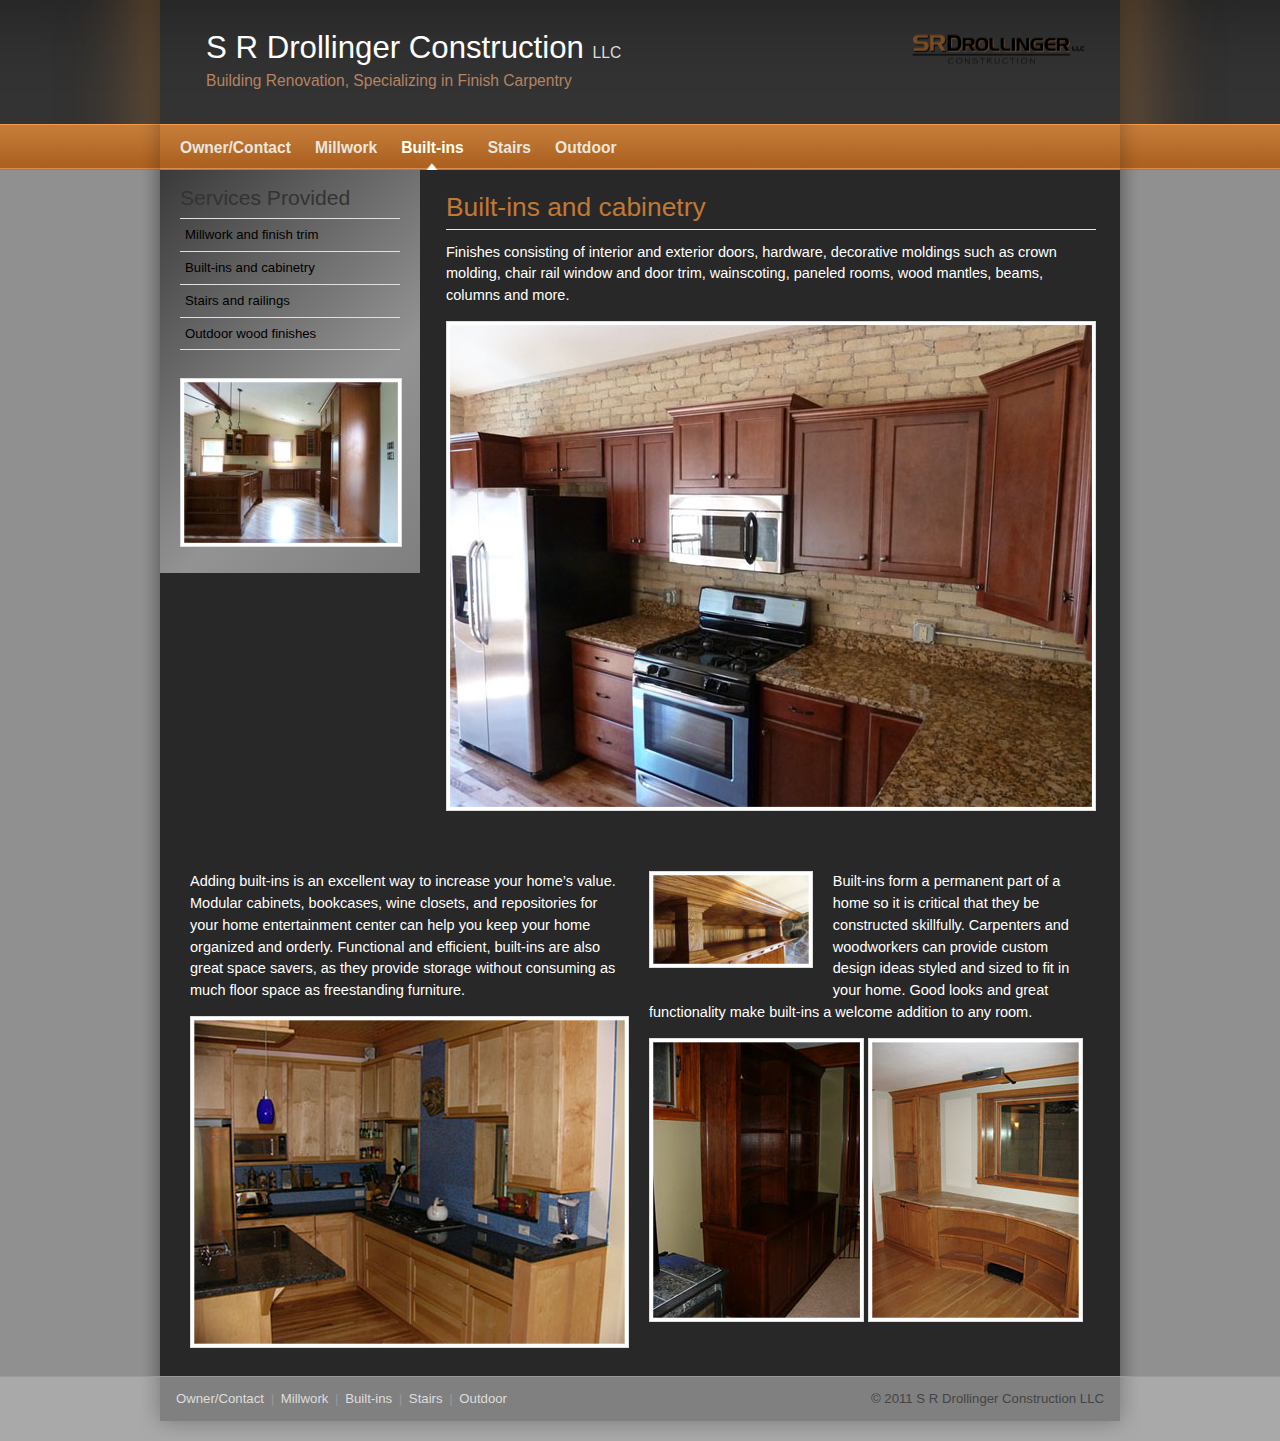
<file: srdrollinger/builtins.html>
﻿<!DOCTYPE html>
<html>
<head>
	<meta charset="UTF-8" />
	<meta content="S R Drollinger Construction: Building Renovation, Specializing in Finish Carpentry - Built-ins and cabinetry" name="description" />
	<meta content="finish carpentry, construction, renovation, drollinger" name="keywords" />
	<link href="favicon.ico" rel="shortcut icon" type="image/x-icon" />
	<link rel="stylesheet" type="text/css" href="style.css" media="screen" />
	<title>S R Drollinger Construction LLC - Built-ins</title>
</head>

<body id="top">
	<div id="header-wrapper">
		<div id="header-wrapper-2">
			<div class="center-wrapper">
				<div id="header">
					<div id="logo">
						<img src="Photos/Logo.png" class="right" height="34" width="179" alt="Logo" />
						<h1 id="site-title">S R Drollinger Construction <span class="site-title-suffix">LLC</span></h1>
						<h2 id="site-slogan">Building Renovation, Specializing in Finish Carpentry</h2>
					</div>
					<div id="help-wrapper">
					</div>
				</div>
			</div>
		</div>
	</div>
	<div id="navigation-wrapper">
		<div id="navigation-wrapper-2">
			<div class="center-wrapper">
				<div id="navigation">
					<ul class="tabbed">
						<li><a href=".">Owner/Contact</a></li>
						<li><a href="millwork.html">Millwork</a></li>
						<li class="current_page_item"><a href="builtins.html">Built-ins</a></li>
						<li><a href="stairs.html">Stairs</a></li>
						<li><a href="outdoor.html">Outdoor</a></li>
					</ul>
					<div class="clearer">
						&nbsp;</div>
				</div>
			</div>
		</div>
	</div>
	
	<div id="content-wrapper">
		<div class="center-wrapper">
			<div class="content" id="content-two-columns">
				<div id="main-wrapper">
					<div id="main">
						<div class="post">
							<div class="post-title"><h2>Built-ins and cabinetry</h2></div>
							<div class="post-body">
								<p class="large">Finishes consisting of interior and exterior doors, hardware, decorative moldings such as crown molding, chair rail window and door trim, wainscoting, paneled rooms, wood mantles, beams, columns and more.</p>
								<p><img alt="Built-in" height="482" src="Photos/Builtins1.jpg" width="642" class="bordered" /></p>
							</div>
						</div>
					</div>
				</div>
	
				<div id="sidebar-wrapper">
					<div id="sidebar">
						<div class="box">
							<div class="box-title">Services Provided</div>
							<div class="box-content">
								<ul class="nice-list">
									<li><a href="millwork.html">Millwork and finish trim</a></li>
									<li><a href="builtins.html">Built-ins and cabinetry</a></li>
									<li><a href="stairs.html">Stairs and railings</a></li>
									<li><a href="outdoor.html">Outdoor wood finishes</a></li>
								</ul>
							</div>
							<img alt="Builtin" height="161" src="Photos/Builtins2.jpg" width="214" style="margin-bottom:1.5em" class="bordered" />
						</div>
					</div>
				</div>
				<div class="clearer">&nbsp;</div>
			</div>

			<div class="content">
				<div class="post">
					<div class="post-body">
						<table>
							<colgroup><col style="width:50%" span="2" /></colgroup>
							<tr>
							<td>
								<p class="large">Adding built-ins is an excellent way to increase your home’s value. Modular cabinets, bookcases, wine closets, and repositories for your home entertainment center can help you keep your home organized and orderly. Functional and efficient, built-ins are also great space savers, as they provide storage without consuming as much floor space as freestanding furniture.</p>
								<p><img alt="Built-in" height="324" src="Photos/Builtins4.jpg" width="431" class="bordered"></p>
							</td>
							<td>
								<img alt="Built-in" height="89" src="Photos/Millwork5.jpg" width="156" class="bordered left">
								<p class="large">
									Built-ins form a permanent part of a home so it is critical that they be constructed skillfully. Carpenters and woodworkers can provide custom design ideas styled and sized to fit in your home. Good looks and great functionality make built-ins a welcome addition to any room.
								</p>
								<p>
									<img alt="Built-in" height="276" src="Photos/Builtins5.jpg" width="207" class="bordered">
									<img alt="Built-in" height="276" src="Photos/Builtins6.jpg" width="207" class="bordered">
								</p>
							</td>
						</tr></table>
					</div>
				</div>
			</div>
		</div>
	</div>
	
	<div id="footer-wrapper">
		<div class="center-wrapper">
			<div id="footer">
				<div class="right">&copy; 2011 S R Drollinger Construction LLC</div>
				<div>
					<a href=".">Owner/Contact</a> <span class="text-separator">|</span> <a href="millwork.html">Millwork</a> <span class="text-separator">|</span> <a href="builtins.html">Built-ins</a> <span class="text-separator">|</span> <a href="stairs.html">Stairs</a> <span class="text-separator">|</span> <a href="outdoor.html">Outdoor</a>
				</div>
				<div class="clearer">&nbsp;</div>
			</div>
		</div>
	</div>

</body>
</html>
</file>
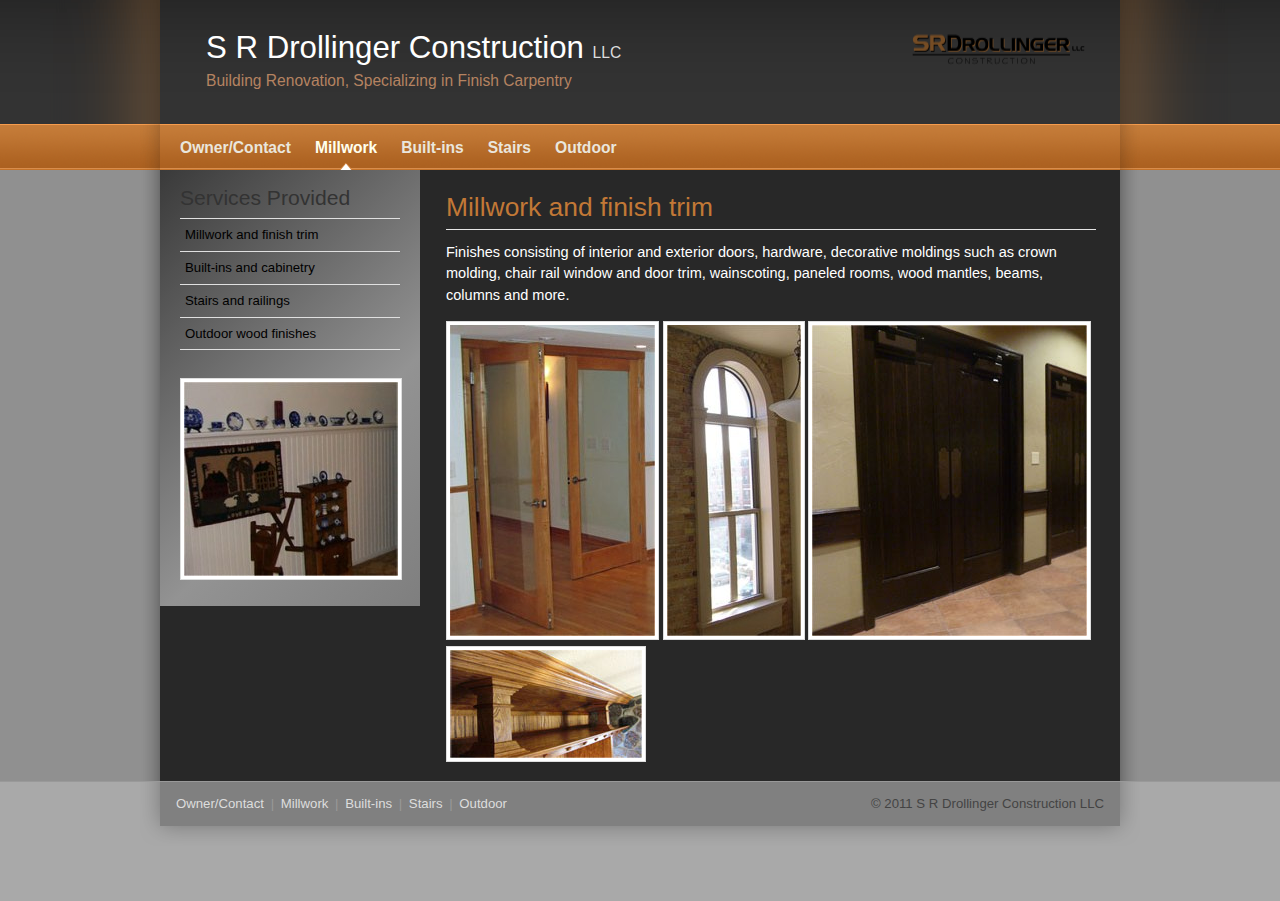
<file: srdrollinger/millwork.html>
﻿<!DOCTYPE html>
<html>
<head>
	<meta charset="UTF-8" />
	<meta content="S R Drollinger Construction: Building Renovation, Specializing in Finish Carpentry - Millwork and finish trim" name="description" />
	<meta content="finish carpentry, construction, renovation, drollinger" name="keywords" />
	<link href="favicon.ico" rel="shortcut icon" type="image/x-icon" />
	<link rel="stylesheet" type="text/css" href="style.css" media="screen" />
	<title>S R Drollinger Construction LLC - Millwork</title>
</head>

<body id="top">
	<div id="header-wrapper">
		<div id="header-wrapper-2">
			<div class="center-wrapper">
				<div id="header">
					<div id="logo">
						<img src="Photos/Logo.png" class="right" height="34" width="179" alt="Logo" />
						<h1 id="site-title">S R Drollinger Construction <span class="site-title-suffix">LLC</span></h1>
						<h2 id="site-slogan">Building Renovation, Specializing in Finish Carpentry</h2>
					</div>
					<div id="help-wrapper">
					</div>
				</div>
			</div>
		</div>
	</div>
	<div id="navigation-wrapper">
		<div id="navigation-wrapper-2">
			<div class="center-wrapper">
				<div id="navigation">
					<ul class="tabbed">
						<li><a href=".">Owner/Contact</a></li>
						<li class="current_page_item"><a href="millwork.html">Millwork</a></li>
						<li><a href="builtins.html">Built-ins</a></li>
						<li><a href="stairs.html">Stairs</a></li>
						<li><a href="outdoor.html">Outdoor</a></li>
					</ul>
					<div class="clearer">
						&nbsp;</div>
				</div>
			</div>
		</div>
	</div>
	
	<div id="content-wrapper">
		<div class="center-wrapper">
			<div class="content" id="content-two-columns">
				<div id="main-wrapper">
					<div id="main">
						<div class="post">
							<div class="post-title"><h2>Millwork and finish trim</h2></div>
							<div class="post-body">
								<p class="large">Finishes consisting of interior and exterior doors, hardware, decorative moldings such as crown molding, chair rail window and door trim, wainscoting, paneled rooms, wood mantles, beams, columns and more.</p>
								<p>
									<img alt="Millwork" class="bordered" height="311" src="Photos/Millwork1.jpg" width="205" />
									<img alt="Millwork" class="bordered" height="311" src="Photos/Millwork2.jpg" width="134" />
									<img alt="Millwork" class="bordered" height="311" src="Photos/Millwork3.jpg" width="275" />
									<img alt="Millwork" class="bordered" height="108" src="Photos/Millwork5.jpg" width="192" />
								</p>
							</div>
						</div>
					</div>
				</div>
	
				<div id="sidebar-wrapper">
					<div id="sidebar">
						<div class="box">
							<div class="box-title">Services Provided</div>
							<div class="box-content">
								<ul class="nice-list">
									<li><a href="millwork.html">Millwork and finish trim</a></li>
									<li><a href="builtins.html">Built-ins and cabinetry</a></li>
									<li><a href="stairs.html">Stairs and railings</a></li>
									<li><a href="outdoor.html">Outdoor wood finishes</a></li>
								</ul>
							</div>
							<img alt="Millwork" class="bordered" height="194" src="Photos/Millwork4.jpg" width="214" style="margin-bottom:1.5em" />
						</div>
					</div>
				</div>
				<div class="clearer">&nbsp;</div>
			</div>
		</div>
	</div>
	
	<div id="footer-wrapper">
		<div class="center-wrapper">
			<div id="footer">
				<div class="right">&copy; 2011 S R Drollinger Construction LLC</div>
				<div>
					<a href=".">Owner/Contact</a> <span class="text-separator">|</span> <a href="millwork.html">Millwork</a> <span class="text-separator">|</span> <a href="builtins.html">Built-ins</a> <span class="text-separator">|</span> <a href="stairs.html">Stairs</a> <span class="text-separator">|</span> <a href="outdoor.html">Outdoor</a>
				</div>
				<div class="clearer">&nbsp;</div>
			</div>
		</div>
	</div>

</body>
</html>
</file>
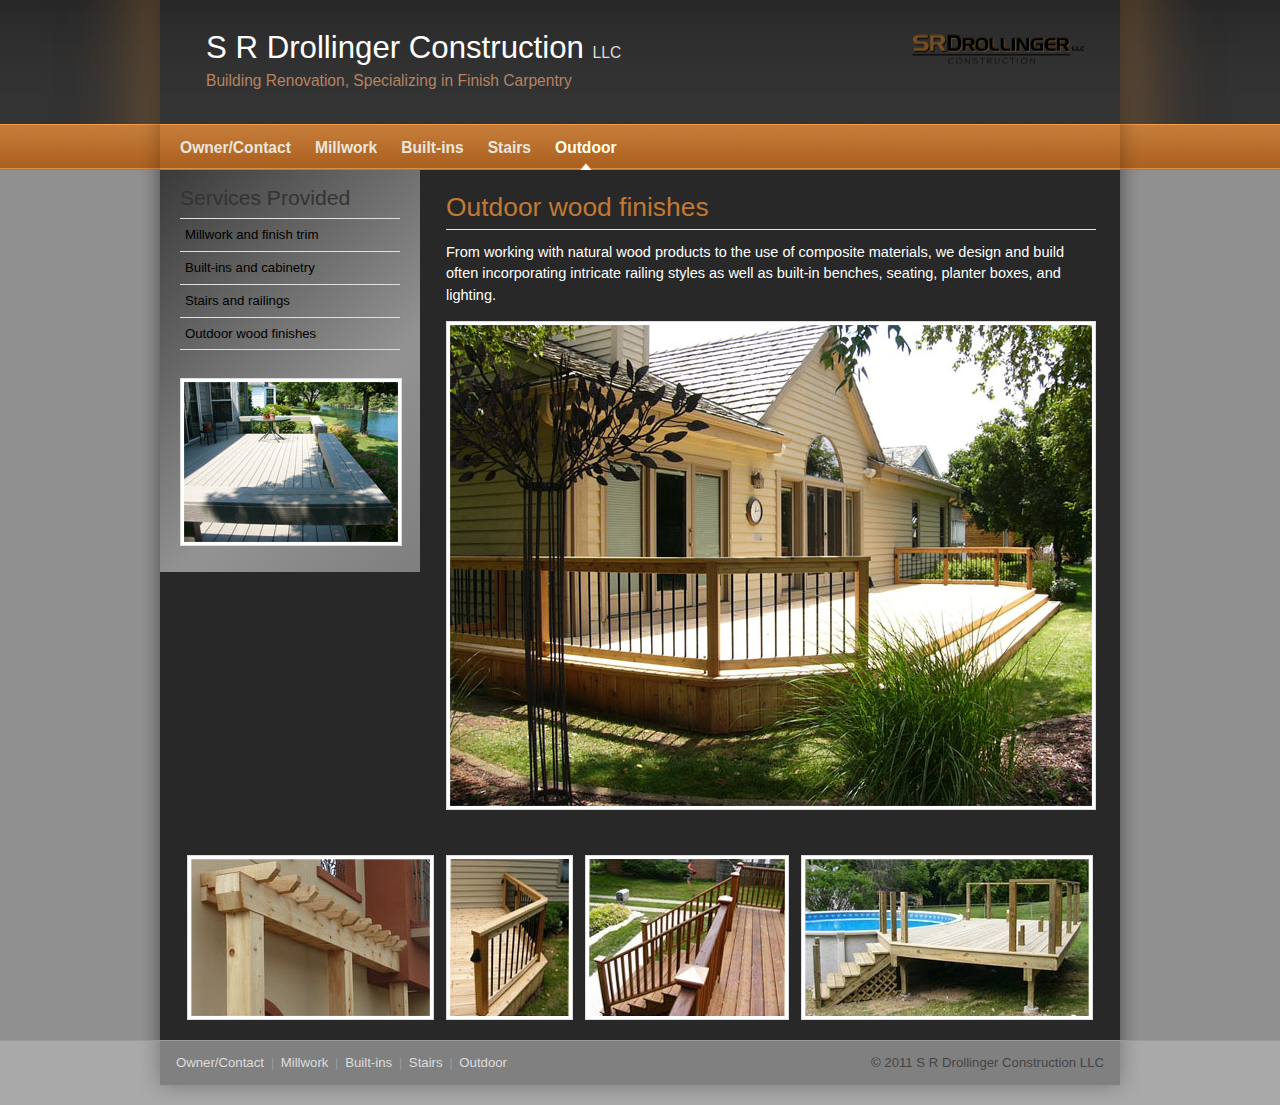
<file: srdrollinger/outdoor.html>
﻿<!DOCTYPE html>
<html>
<head>
	<meta charset="UTF-8" />
	<meta content="S R Drollinger Construction: Building Renovation, Specializing in Finish Carpentry - Outdoor wood finishes" name="description" />
	<meta content="finish carpentry, construction, renovation, drollinger" name="keywords" />
	<link href="favicon.ico" rel="shortcut icon" type="image/x-icon" />
	<link rel="stylesheet" type="text/css" href="style.css" media="screen" />
	<title>S R Drollinger Construction LLC - Outdoor</title>
</head>

<body id="top">
	<div id="header-wrapper">
		<div id="header-wrapper-2">
			<div class="center-wrapper">
				<div id="header">
					<div id="logo">
						<img src="Photos/Logo.png" class="right" height="34" width="179" alt="Logo" />
						<h1 id="site-title">S R Drollinger Construction <span class="site-title-suffix">LLC</span></h1>
						<h2 id="site-slogan">Building Renovation, Specializing in Finish Carpentry</h2>
					</div>
					<div id="help-wrapper">
					</div>
				</div>
			</div>
		</div>
	</div>
	<div id="navigation-wrapper">
		<div id="navigation-wrapper-2">
			<div class="center-wrapper">
				<div id="navigation">
					<ul class="tabbed">
						<li><a href=".">Owner/Contact</a></li>
						<li><a href="millwork.html">Millwork</a></li>
						<li><a href="builtins.html">Built-ins</a></li>
						<li><a href="stairs.html">Stairs</a></li>
						<li class="current_page_item"><a href="outdoor.html">Outdoor</a></li>
					</ul>
					<div class="clearer">
						&nbsp;</div>
				</div>
			</div>
		</div>
	</div>
	
	<div id="content-wrapper">
		<div class="center-wrapper">
			<div class="content" id="content-two-columns">
				<div id="main-wrapper">
					<div id="main">
						<div class="post">
							<div class="post-title"><h2>Outdoor wood finishes</h2></div>
							<div class="post-body">
								<p class="large">From working with natural wood products to the use of composite materials, we design and build often incorporating intricate railing styles as well as built-in benches, seating, planter boxes, and lighting.</p>
								<p><img alt="Built-in" height="481" src="Photos/Outdoor1.jpg" width="642" class="bordered" /></p>
							</div>
						</div>
					</div>
				</div>
	
				<div id="sidebar-wrapper">
					<div id="sidebar">
						<div class="box">
							<div class="box-title">Services Provided</div>
							<div class="box-content">
								<ul class="nice-list">
									<li><a href="millwork.html">Millwork and finish trim</a></li>
									<li><a href="builtins.html">Built-ins and cabinetry</a></li>
									<li><a href="stairs.html">Stairs and railings</a></li>
									<li><a href="outdoor.html">Outdoor wood finishes</a></li>
								</ul>
							</div>
							<img alt="Builtin" height="160" src="Photos/Outdoor2.jpg" width="214" style="margin-bottom:1.5em" class="bordered" />
						</div>
					</div>
				</div>
				<div class="clearer">&nbsp;</div>
			</div>

			<div class="content">
				<div class="post">
					<div class="post-body">
						<p class="photo-line">
							<img alt="Outdoor" height="157" src="Photos/Outdoor6.jpg" width="239" class="bordered">
							<img alt="Outdoor" height="157" src="Photos/Outdoor3.jpg" width="119" class="bordered">
							<img alt="Outdoor" height="157" src="Photos/Outdoor4.jpg" width="196" class="bordered">
							<img alt="Outdoor" height="157" src="Photos/Outdoor5.jpg" width="284" class="bordered">
						</p>
					</div>
				</div>
			</div>
		</div>
	</div>
	
	<div id="footer-wrapper">
		<div class="center-wrapper">
			<div id="footer">
				<div class="right">&copy; 2011 S R Drollinger Construction LLC</div>
				<div>
					<a href=".">Owner/Contact</a> <span class="text-separator">|</span> <a href="millwork.html">Millwork</a> <span class="text-separator">|</span> <a href="builtins.html">Built-ins</a> <span class="text-separator">|</span> <a href="stairs.html">Stairs</a> <span class="text-separator">|</span> <a href="outdoor.html">Outdoor</a>
				</div>
				<div class="clearer">&nbsp;</div>
			</div>
		</div>
	</div>

</body>
</html>
</file>
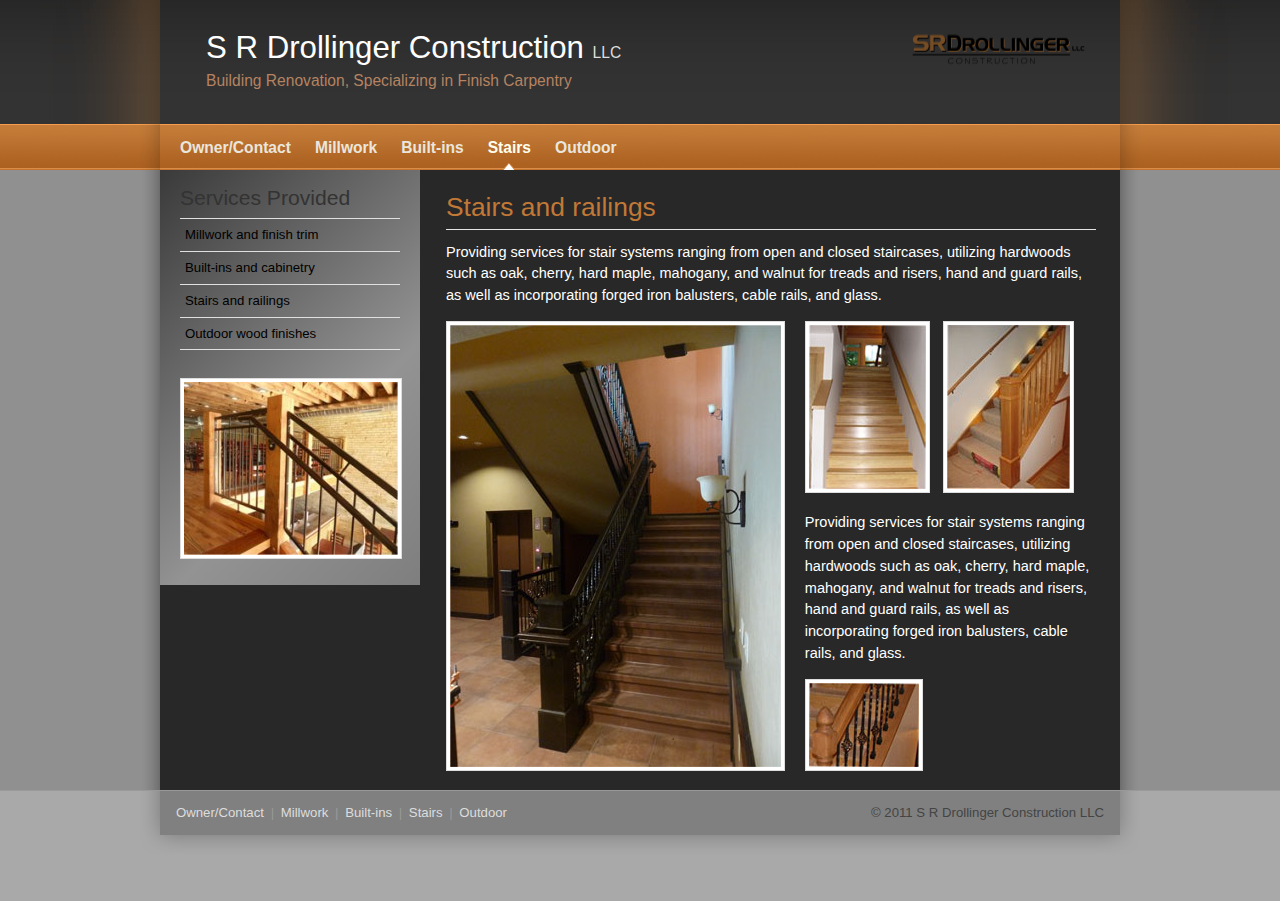
<file: srdrollinger/stairs.html>
﻿<!DOCTYPE html>
<html>
<head>
	<meta charset="UTF-8" />
	<meta content="S R Drollinger Construction: Building Renovation, Specializing in Finish Carpentry - Stairs and railings" name="description" />
	<meta content="finish carpentry, construction, renovation, drollinger" name="keywords" />
	<link href="favicon.ico" rel="shortcut icon" type="image/x-icon" />
	<link rel="stylesheet" type="text/css" href="style.css" media="screen" />
	<title>S R Drollinger Construction LLC - Stairs</title>
</head>

<body id="top">
	<div id="header-wrapper">
		<div id="header-wrapper-2">
			<div class="center-wrapper">
				<div id="header">
					<div id="logo">
						<img src="Photos/Logo.png" class="right" height="34" width="179" alt="Logo" />
						<h1 id="site-title">S R Drollinger Construction <span class="site-title-suffix">LLC</span></h1>
						<h2 id="site-slogan">Building Renovation, Specializing in Finish Carpentry</h2>
					</div>
					<div id="help-wrapper">
					</div>
				</div>
			</div>
		</div>
	</div>
	<div id="navigation-wrapper">
		<div id="navigation-wrapper-2">
			<div class="center-wrapper">
				<div id="navigation">
					<ul class="tabbed">
						<li><a href=".">Owner/Contact</a></li>
						<li><a href="millwork.html">Millwork</a></li>
						<li><a href="builtins.html">Built-ins</a></li>
						<li class="current_page_item"><a href="stairs.html">Stairs</a></li>
						<li><a href="outdoor.html">Outdoor</a></li>
					</ul>
					<div class="clearer">
						&nbsp;</div>
				</div>
			</div>
		</div>
	</div>
	
	<div id="content-wrapper">
		<div class="center-wrapper">
			<div class="content" id="content-two-columns">
				<div id="main-wrapper">
					<div id="main">
						<div class="post">
							<div class="post-title"><h2>Stairs and railings</h2></div>
							<div class="post-body">
								<p class="large">Providing services for stair systems ranging from open and closed staircases, utilizing hardwoods such as oak, cherry, hard maple, mahogany, and walnut for treads and risers, hand and guard rails, as well as incorporating forged iron balusters, cable rails, and glass.</p>
								<p>
									<img alt="Stairs" height="442" src="Photos/Stairs1.jpg" width="331" class="bordered left">
									<img alt="Stairs" height="164" src="Photos/Stairs2.jpg" width="117" class="bordered">
									<img alt="Stairs" height="164" src="Photos/Stairs3.jpg" width="123" class="bordered" style="margin-left: 10px">
								</p>
								<p class="large">Providing services for stair systems ranging from open and closed staircases, utilizing hardwoods such as oak, cherry, hard maple, mahogany, and walnut for treads and risers, hand and guard rails, as well as incorporating forged iron balusters, cable rails, and glass.</p>
								<p>
								<img alt="Stairs" height="84" src="Photos/Stairs6.jpg" width="110" class="bordered"></p>
							</div>
						</div>
					</div>
				</div>
	
				<div id="sidebar-wrapper">
					<div id="sidebar">
						<div class="box">
							<div class="box-title">Services Provided</div>
							<div class="box-content">
								<ul class="nice-list">
									<li><a href="millwork.html">Millwork and finish trim</a></li>
									<li><a href="builtins.html">Built-ins and cabinetry</a></li>
									<li><a href="stairs.html">Stairs and railings</a></li>
									<li><a href="outdoor.html">Outdoor wood finishes</a></li>
								</ul>
							</div>
							<img alt="Stairs" height="173" src="Photos/Stairs4.jpg" width="214" class="bordered" style="margin-bottom:1.5em" />
						</div>
					</div>
				</div>
				<div class="clearer">&nbsp;</div>
			</div>
		</div>
	</div>
	
	<div id="footer-wrapper">
		<div class="center-wrapper">
			<div id="footer">
				<div class="right">&copy; 2011 S R Drollinger Construction LLC</div>
				<div>
					<a href=".">Owner/Contact</a> <span class="text-separator">|</span> <a href="millwork.html">Millwork</a> <span class="text-separator">|</span> <a href="builtins.html">Built-ins</a> <span class="text-separator">|</span> <a href="stairs.html">Stairs</a> <span class="text-separator">|</span> <a href="outdoor.html">Outdoor</a>
				</div>
				<div class="clearer">&nbsp;</div>
			</div>
		</div>
	</div>

</body>
</html>
</file>
<file: ContentPage.css>
﻿body {
	background: url(images/MopsyJulius.jpg) no-repeat fixed center;
	background-size: cover;
	font-family: "Cambria" , "Georgia" , serif;
	color: black;
}
body.PhotoDirections {
	min-width: 960px;
}
div.Step {
	clear: both;
	color: inherit;
	background: rgb(255,238,232) url("images/Parchment.jpg");
	padding: 1.5em;
	margin: 2em 10%;
	border: 1px solid gray;
	border-radius: 1.5ex;
	box-shadow: 10px 10px 5px #888;
}
div.clear {
	/* Use an empty div at the end of a div block to prevent a floating picture from extending below the div block. */
	clear: both;
}
.Step li {
	margin-bottom: .5ex;
}
.Step dl dt {
	font-weight: bold;
	margin-top: 1em;
}
h2, h3 {
	color: maroon;
}
h1 {
	margin: 5%;
	padding: .2em;
	border-radius: .8ex;
	background: rgba(255,255,255,0.7);
	background: -moz-linear-gradient(-45deg,  rgba(255,255,255,0.8) 0%, rgba(255,255,255,0.6) 100%); /* FF3.6+ */
	background: -webkit-gradient(linear, left top, right bottom, color-stop(0%,rgba(255,255,255,0.8)), color-stop(100%,rgba(255,255,255,0.6))); /* Chrome,Safari4+ */
	background: -webkit-linear-gradient(-45deg,  rgba(255,255,255,0.8) 0%,rgba(255,255,255,0.6) 100%); /* Chrome10+,Safari5.1+ */
	background: -o-linear-gradient(-45deg,  rgba(255,255,255,0.8) 0%,rgba(255,255,255,0.6) 100%); /* Opera 11.10+ */
	background: -ms-linear-gradient(-45deg,  rgba(255,255,255,0.8) 0%,rgba(255,255,255,0.6) 100%); /* IE10+ */
	background: linear-gradient(-45deg,  rgba(255,255,255,0.8) 0%,rgba(255,255,255,0.6) 100%); /* W3C */
	text-align: center;
	font: 300% 'Rochester', 'Monotype Corsiva', cursive;
	color: #993300;
	margin: .5em 5% 1em;
}
h1 small, h2 small {
	font: italic 80% 'Arapey', 'Georgia', serif;
	display: block;
	font-weight: normal;
}
h2, h3 {
	font: italic normal 140% "Georgia" , serif;
	margin-top: 0em; /* We turn the margin off so that the heading abuts the container's padding. Ideally, we would only turn it off for first-child; however IE6's handling of first-child is buggy. TODO: Work around the problem again with the FirstChild class. */
}
h3 {
	font-size: 120%;
	margin-top: 1.5em;
}
.Step p {
	text-align: justify;
}
.Step img {
	vertical-align: middle;
	border: none;
	margin: 1em;
	float: right;
	margin: 0 0 1ex 1.5em;
}
.Step p img {
	float: none;
	margin: 0;
}
@media screen and (max-width: 1196px) {
	.Step p img {
		width:208px;
		height:156px;
	}
}
.PhotoDirections div.Step {
	margin: 2em 1em;
}
div.OptionalStep {
	background: white url("images/ParchmentWhite.jpg");
}
a:link {
	color: #993300;
	background: none;
	text-decoration: none;
}
a:visited {
	color: maroon;
	background: none;
	text-decoration: none;
}
a:hover, a img:hover {
	background: #FFCC66;
}
a:active, a img:active {
	color: black;
	background-color: rgb(219, 112, 147);
}
.NavFooter {
	font: 140% 'Rochester' , 'Monotype Corsiva' , cursive;
	padding: 1em;
	margin: 1ex;
	text-align: left;
	line-height: 3em;
}
.NavFooter span {
	border: thin solid #ccccaa;
	background: #ffffcc;
	text-align: center;
	padding: 1ex;
	border-radius: .5ex;
}

#disqus_thread {
	background: white;
	margin: 4em;
	padding: 1ex 1em;
	border-radius: 1ex;
}
#disqus_thread h3 {
	font: normal 80% sans-serif;
	color: black;
}
#disqus_thread li {
	font: normal 90% sans-serif;
	color: black;
}
#disqus_thread a {
	font: normal 90% sans-serif;
}

/* Style overrides for printing */
@media print {
	h1, body div {
		/* > */
		margin: auto;
		border: none;
		background: none;
		page-break-inside: avoid;
	}
	.Album div {
		page-break-before: always; /* This is here since IE5 does a bad job with page-break-inside:avoid. */
	}
	*:link, *:visited {
		color: black;
		background: none;
		text-decoration: none;
	}
	.NavFooter {
		display: none;
	}
	.Resume h1 {
		background: none;
		border: none;
	}
}
</file>
<file: Site.css>
﻿/* CSS Reset - from http://meyerweb.com/eric/tools/css/reset/ v2.0 | 20110126 */
html, body, div, span, applet, object, iframe, h1, h2, h3, h4, h5, h6, p, blockquote, pre, a, abbr, acronym, address, big, cite, code, del, dfn, em, img, ins, kbd, q, s, samp, small, strike, strong, sub, sup, tt, var, b, u, i, center, dl, dt, dd, ol, ul, li, fieldset, form, label, legend, table, caption, tbody, tfoot, thead, tr, th, td, article, aside, canvas, details, embed, figure, figcaption, footer, header, hgroup, menu, nav, output, ruby, section, summary, time, mark, audio, video {
	border: 0;
	font: inherit;
	font-size: 100%;
	margin: 0;
	padding: 0;
	vertical-align: baseline;
}
article, aside, details, figcaption, figure, footer, header, hgroup, menu, nav, section {
	display: block;
}
body {
	line-height: 1;
}
ol, ul {
	list-style: none;
}
blockquote, q {
	quotes: none;
}
blockquote:before, blockquote:after, q:before, q:after {
	content: '';
	content: none;
}
table {
	border-collapse: collapse;
	border-spacing: 0;
}

/* Clearing Floats */
.group:after {
	content: ".";
	display: block;
	height: 0;
	clear: both;
	visibility: hidden;
}

/* General Styles */
body {
	font: 12px 'Georgia', serif;
	color: black;
}
a {
	text-decoration: none;
	color: #993300;
}
header nav p {
	margin: 20px 0 6px 0;
	font-size: 21px;
	color: #872800;
}
nav ul {
	padding-left: 5px;
}
nav li a {
	font: 16px 'Trebuchet MS', sans-serif;
	color: #3B1200;
	padding: 5px;
	display: inline-block;
}
nav a:hover {
	background-color: #3B120020;
}
nav img {
	float:right;
	width: 65px;
	border-radius: 50%;
}

/* Home Page Styles */
.Home {
	font-size: 18px;
	background: url(images/background.jpg) no-repeat fixed center;
	background-size: cover;
}
.Home header {
	position: absolute;
	right: 0;
	font: italic 100% 'Arapey', 'Georgia', serif;
	width: 274px;
	margin: 30px;
	padding: 30px;
	border-radius: 10px;
	background: linear-gradient(-45deg,  rgba(255,255,255,.6) 0%,rgba(255,255,255,.9) 100%);
}
body.Home h1 {
	font: 60px 'Rochester', 'Monotype Corsiva', cursive;
	color: #872800;
	line-height: 60px;
	margin-bottom: 40px;
}
.Home svg {
	width: 35px;
	height: 35px;
}
.social svg {
	width: 38px;
	height: 38px;
	margin: -4px;
}
 .social {
	margin-bottom: -10px;
}
</file>
<file: srdrollinger/style.css>
﻿/*  
Source for template used to create this site: http://templates.arcsin.se/freshmade-software-website-template/
Template license: Creative Commons Attribution 2.5 License
*/


/* 
   Reset
------------------------------------------------------------------- */

html, body, div, span, object, iframe, h1, h2, h3, h4, h5, h6, p, blockquote, pre, a, abbr, acronym, address, code, del, dfn, em, img, q, dl, dt, dd, ol, ul, li, fieldset, form, label, legend, table, caption, tbody, tfoot, thead, tr, th, td, textarea, input, select {
	margin: 0;
	padding: 0;
	border: 0;
	font-weight: inherit;
	font-style: inherit;
	font-size: 100%;
	font-family: inherit;
	vertical-align: baseline;
}
table {
	border-collapse: collapse;
	border-spacing: 0;
}
caption, th, td {
	text-align: left;
	font-weight: normal;
}
table, td, th {
	vertical-align: top;
}
blockquote:before, blockquote:after, q:before, q:after {
	content: "";
}
blockquote, q {
	quotes: "" "";
}
a img {
	border: none;
}
:focus {
	outline: 0;
}


/* 
   General 
------------------------------------------------------------------- */

html {
	height: 100%;
	padding-bottom: 1px; /* force scrollbars */
}

body {
	background: #A9A9A9;
	color: #444;
	font: normal 75% sans-serif;
	line-height: 1.5;
}


/* 
   Typography 
------------------------------------------------------------------- */

/* Headings */

h1, h2, h3, h4, h5, h6 {
	color: #444;
	font-weight: normal;
	line-height: 1;
	margin-bottom: 0.3em;
}
h4, h5, h6 {
	font-weight: bold;
}

h1 {
	font-size: 2.6em;
}
h2 {
	font-size: 2em;
	color: rgb(194, 120, 54);
}
h3 {
	font-size: 1.5em;
}
h4 {
	font-size: 1.25em;
}
h5 {
	font-size: 1.1em;
}
h6 {
	font-size: 1em;
}

h1 img, h2 img, h3 img, h4 img, h5 img, h6 img {
	margin: 0;
}


/* Text elements */

p {
	margin-bottom: 1em;
}

a:focus, a:hover {
	color: #DEF;
}
a {
	color: #ACF;
	text-decoration: underline;
}

abbr, acronym {
	border-bottom: 1px dotted #666;
}
address {
	margin-bottom: 1.5em;
}
blockquote {
	margin: 1.2em;
	line-height: 1.4em;
}
blockquote span {
	font-size: 1.4em;
	color: #000;
}
del {
	color: #666;
}
em, dfn, blockquote, address {
	font-style: italic;
}
strong, dfn {
	font-weight: bold;
}
sup, sub {
	line-height: 0;
}
cite {
	color: #666;
}

pre {
	margin: 1.5em 0;
	white-space: pre;
}
pre, code, tt {
	font: 1em monospace;
	line-height: 1.5;
}


/* Lists */

li ul, li ol {
	margin-left: 1.5em;
}
ul, ol {
	margin: 0 1.5em 1.5em 1.5em;
}

ul {
	list-style-type: disc;
}
ol {
	list-style-type: decimal;
}

dl {
	margin: 0 0 1.5em 0;
}
dl dt {
	font-weight: bold;
}
dd {
	margin-left: 1.5em;
}


/* Tables */

table {
	margin-bottom: 1.4em;
	width: 100%;
}
th {
	font-weight: bold;
}
thead th {
	background: #C3D9FF;
}
th, td, caption {
	padding: 4px 10px 4px 5px;
}
tr.even td {
	background: #F2F6FA;
}
tfoot {
	font-style: italic;
}
caption {
	background: #EEE;
}

table.data-table {
	border: 1px solid #EEE;
	margin-bottom: 2em;
	width: 100%;
}
table.data-table th {
	background: #EEE;
	border: 1px solid #DDD;
	color: #555;
	text-align: left;
}
table.data-table tr {
	border-bottom: 1px solid #EEE;
}
table.data-table td, table th {
	padding: 8px 10px;
}
table.data-table td {
	background: #F6F6F6;
	border: 1px solid #E6E6E6;
}
table.data-table tr.even td {
	background: #FCFCFC;
}


/* Misc classes */

.small {
	font-size: 0.9em;
}
.smaller {
	font-size: 0.8em;
}
.smallest {
	font-size: 0.7em;
}

.large {
	font-size: 1.1em;
}
.larger {
	font-size: 1.2em;
}
.largest {
	font-size: 1.3em;
}

.hidden {
	display: none;
}

.quiet {
	color: #666;
}
.loud {
	color: #000;
}
.highlight {
	background: #FF0;
}

.text-left {
	text-align: left;
}
.text-right {
	text-align: right;
}
.text-center {
	text-align: center;
}

.error, .notice, .success {
	border: 1px solid #DDD;
	margin-bottom: 1em;
	padding: 0.6em 0.8em;
}

.error {
	background: #FBE3E4;
	color: #8A1F11;
	border-color: #FBC2C4;
}
.error a {
	color: #8A1F11;
}

.notice {
	background: #FFF6BF;
	color: #514721;
	border-color: #FFD324;
}
.notice a {
	color: #514721;
}

.success {
	background: #E6EFC2;
	color: #264409;
	border-color: #C6D880;
}
.success a {
	color: #264409;
}

div.more {
	padding-top: 6px;
}
.more a, a.more {
	color: #666;
}
.more a:hover, a.more:hover {
	color: #002;
}


/* 
   Forms 
------------------------------------------------------------------- */

label {
	font-weight: bold;
	cursor: pointer;
}
fieldset {
	padding: 1.4em;
	margin: 0 0 1.5em 0;
	border: 1px solid #DDD;
	background: #F6F6F6;
}
legend {
	font-weight: bold;
	font-size: 1.2em;
}
textarea {
	overflow: auto;
}
input.text, textarea, select {
	background: #FCFCFC;
	border: 1px inset #AAA;
	margin: 0.5em 0;
	padding: 4px 5px;
}
input.text:focus, textarea:focus, select:focus {
	background: #FFFFF5;
}

input.button {
	background: #DDD;
	border: 1px outset #AAA;
	padding: 4px 5px;
}
input.button:active {
	border-style: inset;
}

.form-error {
	border-color: #F00;
}


/* 
   Alignment 
------------------------------------------------------------------- */

/* General */

.center, .aligncenter {
	display: block;
	margin-left: auto;
	margin-right: auto;
}


/* Images */

img.bordered, img.alignleft, img.alignright, img.aligncenter {
	background-color: #FFF;
	border: 1px solid #DDD;
	padding: 3px;
}
img.alignleft, img.left {
	margin: 0 1.5em 1em 0;
}
img.alignright, img.right {
	margin: 0 0 1em 1.5em;
}


/* Floats */

.left, .alignleft {
	float: left;
}
.right, .alignright {
	float: right;
}

.clear, .clearer {
	clear: both;
}
.clearer {
	display: block;
	font-size: 0;
	line-height: 0;
}


/* Columns */

.col2 {
	width: 47%;
}



/* 
   Separators 
------------------------------------------------------------------- */

.content-separator, .archive-separator {
	background: #EEE;
	clear: both;
	color: #FFE;
	display: block;
	font-size: 0;
	height: 1px;
	line-height: 0;
	margin: 12px 0 24px;
}
.archive-separator {
	margin: 0 0 14px;
}

.separator-vertical {
	background: url('img/separator-vertical.gif') repeat-y center top;
}


/* 
   Posts 
------------------------------------------------------------------- */

.post a {
	text-decoration: none;
}
.post a:hover, .post-body a {
	text-decoration: underline;
}

.post-title {
	border-bottom: 1px solid #E5E5E5;
}

.post-date {
	color: #777;
	font-size: 0.9em;
	padding: 8px 0 0;
}
.post-date a {
	color: #444;
}

.post-body {
	padding-top: 12px;
}

.post-meta {
	background: #FCFCFC;
	border: 1px solid #ECECEC;
	color: #777;
	font-size: 0.9em;
	padding: 6px 10px;
}
.post-meta a {
	color: #345;
}
.post-meta a:hover {
	color: #001;
}

.post-body table {
	width: 920px;
	margin: 20px 20px 0 20px;
	border-spacing: 5px;
	border-collapse: separate;
}

ul.nice-list {
	border-top: 1px solid #F0F0F0;
	margin-left: 0;
	margin-right: 0;
}
ul.nice-list li {
	border-bottom: 1px solid #F0F0F0;
	list-style: none;
	padding: 6px 5px;
}
ul.nice-list li a {
	text-decoration: none;
}
ul.nice-list li a:hover {
	text-decoration: underline;
}
ul.nice-list span {
	color: #666;
}

#sidebar ul.nice-list li, #sidebar ul.nice-list {
	border-color: #E0E0E0;
}

.photo-line {
	padding: 10px;
	margin: 0;
	text-align: center;
}
.photo-line img {
	margin: 4px;
}

/* Archives */
.archive-pagination {
	margin-bottom: 1.6em;
}
.archive-pagination a {
	text-decoration: none;
}
.archive-pagination a:hover {
	text-decoration: underline;
}
.archive-post {
	margin-bottom: 14px;
}
.archive-post-date {
	background: #F5F5F5;
	border-bottom: 1px solid #C5C5C5;
	border-right: 1px solid #CFCFCF;
	float: left;
	margin-right: 12px;
	padding: 2px 0 5px;
	text-align: center;
	width: 46px;
}
.archive-post .post-date {
	border: none;
	padding: 0;
}
.archive-post-day {
	font: normal 1.6em Georgia,serif;
}
.archive-post .post-date, .archive-post-title {
	padding-top: 3px;
}


/* 
   Thumbnails
------------------------------------------------------------------- */

.thumbnails {
	margin: 0 0 1em -8px;
}
.thumbnails a.thumb {
	background: #DAD6D0;
	display: block;
	float: left;
	margin: 0 0 8px 8px;
	padding: 1px;
}
.thumbnails a.thumb:hover {
	background: #AAA;
}
.thumbnails .thumb img {
	display: block;
}


/* 
   Box
------------------------------------------------------------------- */

.box {
	padding: 16px 20px 0;
	background: rgb(127,127,127); /* Old browsers */
	background: -moz-linear-gradient(-45deg,  rgba(127,127,127,1) 1%, rgba(147,147,147,1) 36%, rgba(58,58,58,1) 100%); /* FF3.6+ */
	background: -webkit-gradient(linear, left top, right bottom, color-stop(1%,rgba(127,127,127,1)), color-stop(36%,rgba(147,147,147,1)), color-stop(100%,rgba(58,58,58,1))); /* Chrome,Safari4+ */
	background: -webkit-linear-gradient(-45deg,  rgba(127,127,127,1) 1%,rgba(147,147,147,1) 36%,rgba(58,58,58,1) 100%); /* Chrome10+,Safari5.1+ */
	background: -o-linear-gradient(-45deg,  rgba(127,127,127,1) 1%,rgba(147,147,147,1) 36%,rgba(58,58,58,1) 100%); /* Opera 11.10+ */
	background: -ms-linear-gradient(-45deg,  rgba(127,127,127,1) 1%,rgba(147,147,147,1) 36%,rgba(58,58,58,1) 100%); /* IE10+ */
	background: linear-gradient(-45deg,  rgba(127,127,127,1) 1%,rgba(147,147,147,1) 36%,rgba(58,58,58,1) 100%); /* W3C */
	filter: progid:DXImageTransform.Microsoft.gradient( startColorstr='#7f7f7f', endColorstr='#3a3a3a',GradientType=1 ); /* IE6-9 fallback on horizontal gradient */
}
.box a {
	color: black;
}
.box a:hover {
	color: white;
}
.box-title {
	color: #333;
	font: normal 1.6em sans-serif;
}
.box-content {
	padding: 8px 0;
}



/* 
   Layout 
------------------------------------------------------------------- */

/* Common */
.center-wrapper {
	width: 960px;
	margin: 0 auto;
}

/* Header */

#header-wrapper {
	background: #2F2F2F url('img/header.gif') repeat-x left top;
}
#header-wrapper-2 {
	background: url('img/header-wrapper-2.gif') repeat-y center top;
}
#header {
	background: #333 url('img/header.gif') repeat-x left top;
	padding: 32px 32px 0 46px;
}

#help-wrapper {
	height: 39px;
	margin: -8px 0 0 auto;
	width: 290px;
}
#help {
	color: #666;
	font-size: 1.2em;
	padding: 10px 28px 0 32px;
}
#help a {
	color: #999;
	text-decoration: none;
}
#help a:hover {
	color: #DDD;
}

#help span.text-separator {
	color: #444;
	padding: 0 7px;
}

#logo {
	color: #FFF;
}
#site-title a {
	text-decoration: none;
}
#site-title, #site-title a {
	color: #FFF;
}
#site-title span, #site-title a span {
	color: #DDD;
}
#site-slogan {
	color: #B58361;
	font-size: 1.3em;
}


/* Navigation */

ul.tabbed {
	display: inline;
	margin: 0;
	padding: 0;
}
ul.tabbed li {
	float: left;
	list-style: none;
}
ul.tabbed a {
	text-decoration: none;
}

#navigation-wrapper {
	background: url('img/navigation.gif') repeat-x left top;
}
#navigation-wrapper-2 {
	background: url('img/navigation-wrapper-2.gif') no-repeat center top;
}
#navigation {
	background: url('img/navigation.gif') repeat-x left top;
	min-height: 46px;
	padding: 0 8px;
}

#navigation a {
	color: #EAE6DD;
	display: block;
	font-weight: bold;
	font-size: 1.3em;
	padding: 12px 12px 11px;
}
#navigation a:hover {
	color: #FFF;
}
#navigation li.current_page_item a, #navigation li.current_page_parent a {
	color: #FFE;
}
#navigation li.current_page_item a {
	background: url('img/navigation-arrow-2.gif') no-repeat center bottom;
}
#navigation li.current_page_parent a {
	background: url('img/navigation-arrow.gif') no-repeat center bottom;
}


/* Subnav */

#subnav-wrapper {
	background: #E9E9E9 url('img/subnav-wrapper.gif') repeat-x left bottom;
}
#subnav-wrapper-2 {
	background: url('img/subnav-wrapper-2.gif') no-repeat center bottom;
}
#subnav {
	padding: 0 8px;
}

#subnav a {
	color: #666;
	display: block;
	font: bold 1.1em sans-serif;
	padding: 12px 12px;
}
#subnav a:hover {
	color: #111;
}
#subnav li.current_page_item a {
	color: #333;
}


/* Content */

.content {
	font-size: 1.1em;
	background-color: #282828;
	color: white;
}
#content-wrapper {
	background: #909090 url('img/content-wrapper.gif') repeat-y center top;
}

.featured-gallery {
	background: url('Photos/MainBackground.jpg');
}

.featured-description {
	width: 520px;
	font-size: 16px;
	padding: 6px;
	-webkit-border-radius: 10px;
	-moz-border-radius: 10px;
	border-radius: 10px;
	background: white;
	background: rgba(255,255,255,0.7);
	background: -moz-linear-gradient(-45deg,  rgba(255,255,255,0.8) 0%, rgba(255,255,255,0.6) 100%); /* FF3.6+ */
	background: -webkit-gradient(linear, left top, right bottom, color-stop(0%,rgba(255,255,255,0.8)), color-stop(100%,rgba(255,255,255,0.6))); /* Chrome,Safari4+ */
	background: -webkit-linear-gradient(-45deg,  rgba(255,255,255,0.8) 0%,rgba(255,255,255,0.6) 100%); /* Chrome10+,Safari5.1+ */
	background: -o-linear-gradient(-45deg,  rgba(255,255,255,0.8) 0%,rgba(255,255,255,0.6) 100%); /* Opera 11.10+ */
	background: -ms-linear-gradient(-45deg,  rgba(255,255,255,0.8) 0%,rgba(255,255,255,0.6) 100%); /* IE10+ */
	background: linear-gradient(-45deg,  rgba(255,255,255,0.8) 0%,rgba(255,255,255,0.6) 100%); /* W3C */
}


/* Main */

#main-wrapper {
	float: right;
	width: 698px;
}
#main {
	padding: 24px 24px 0 24px;
}
#main .text-separator, #featured .text-separator {
	color: #AAA;
	padding: 0 5px;
}

/* Sidebar */

#sidebar-wrapper {
	float: left;
	width: 260px;
	background: url('img/content-two-columns.gif') repeat-y left top;
}


/* Footer */

#footer-wrapper {
	background: url('img/footer-wrapper.gif') no-repeat center bottom;
	border-top: 1px solid #999;
	padding-bottom: 20px;
}
#footer {
	background: #808080;
	font-size: 1.1em;
	padding: 12px 16px;
}
#footer a {
	color: #DDD;
	text-decoration: none;
}
#footer a:hover {
	color: #FFF;
}
#footer span.text-separator {
	color: #999;
	padding: 0 3px;
}

/* Bottom */

#bottom {
	color: #666;
	padding: 0 6px 12px;
	margin-top: -6px;
}
#bottom a {
	color: #555;
	text-decoration: none;
}
#bottom a:hover, #bottom .right a:hover {
	color: #002;
}
#bottom span.text-separator {
	color: #888;
	padding: 0 3px;
}
#bottom .right, #bottom .right a {
	color: #777;
}


/* Featured Box */
#featured-wrapper {
	border-bottom: 1px solid #E0E0E0;
	padding-bottom: 22px;
	height: 390px;
}
#featured {
	padding: 20px 68px 12px 48px;
}

#featured h2 {
	font: normal 3em sans-serif;
	margin: 0;
}
#featured h2 span {
	color: #43B16C;
}

#featured p {
	color: #282828;
}

/* 
   Misc overriding classes
------------------------------------------------------------------- */

/* Border */

.noborder {
	border: 0;
}
.notborder {
	border-top: 0;
}
.norborder {
	border-right: 0;
}
.nobborder {
	border-bottom: 0;
}
.nolborder {
	border-left: 0;
}

/* Margin */

.nomargin {
	margin: 0;
}
.notmargin {
	margin-top: 0;
}
.normargin {
	margin-right: 0;
}
.nobmargin {
	margin-bottom: 0;
}
.nolmargin {
	margin-left: 0;
}

/* Padding */

.nopadding {
	padding: 0;
}
.notpadding {
	padding-top: 0;
}
.norpadding {
	padding-right: 0;
}
.nobpadding {
	padding-bottom: 0;
}
.nolpadding {
	padding-left: 0;
}

/* Single Line IE Fixes */
* html .separator-vertical, * html .content {
	height: 0.01%;
	min-height: 0.01%;
}

.site-title-suffix {
	font-size: 50%;
}
.slideshow {
	height: 232px;
	width: 232px;
	margin: 1ex 3em;
}
.slideshow img {
	padding: 8px;
	border: 1px solid #ccc;
	background-color: #eee;
}
</file>
